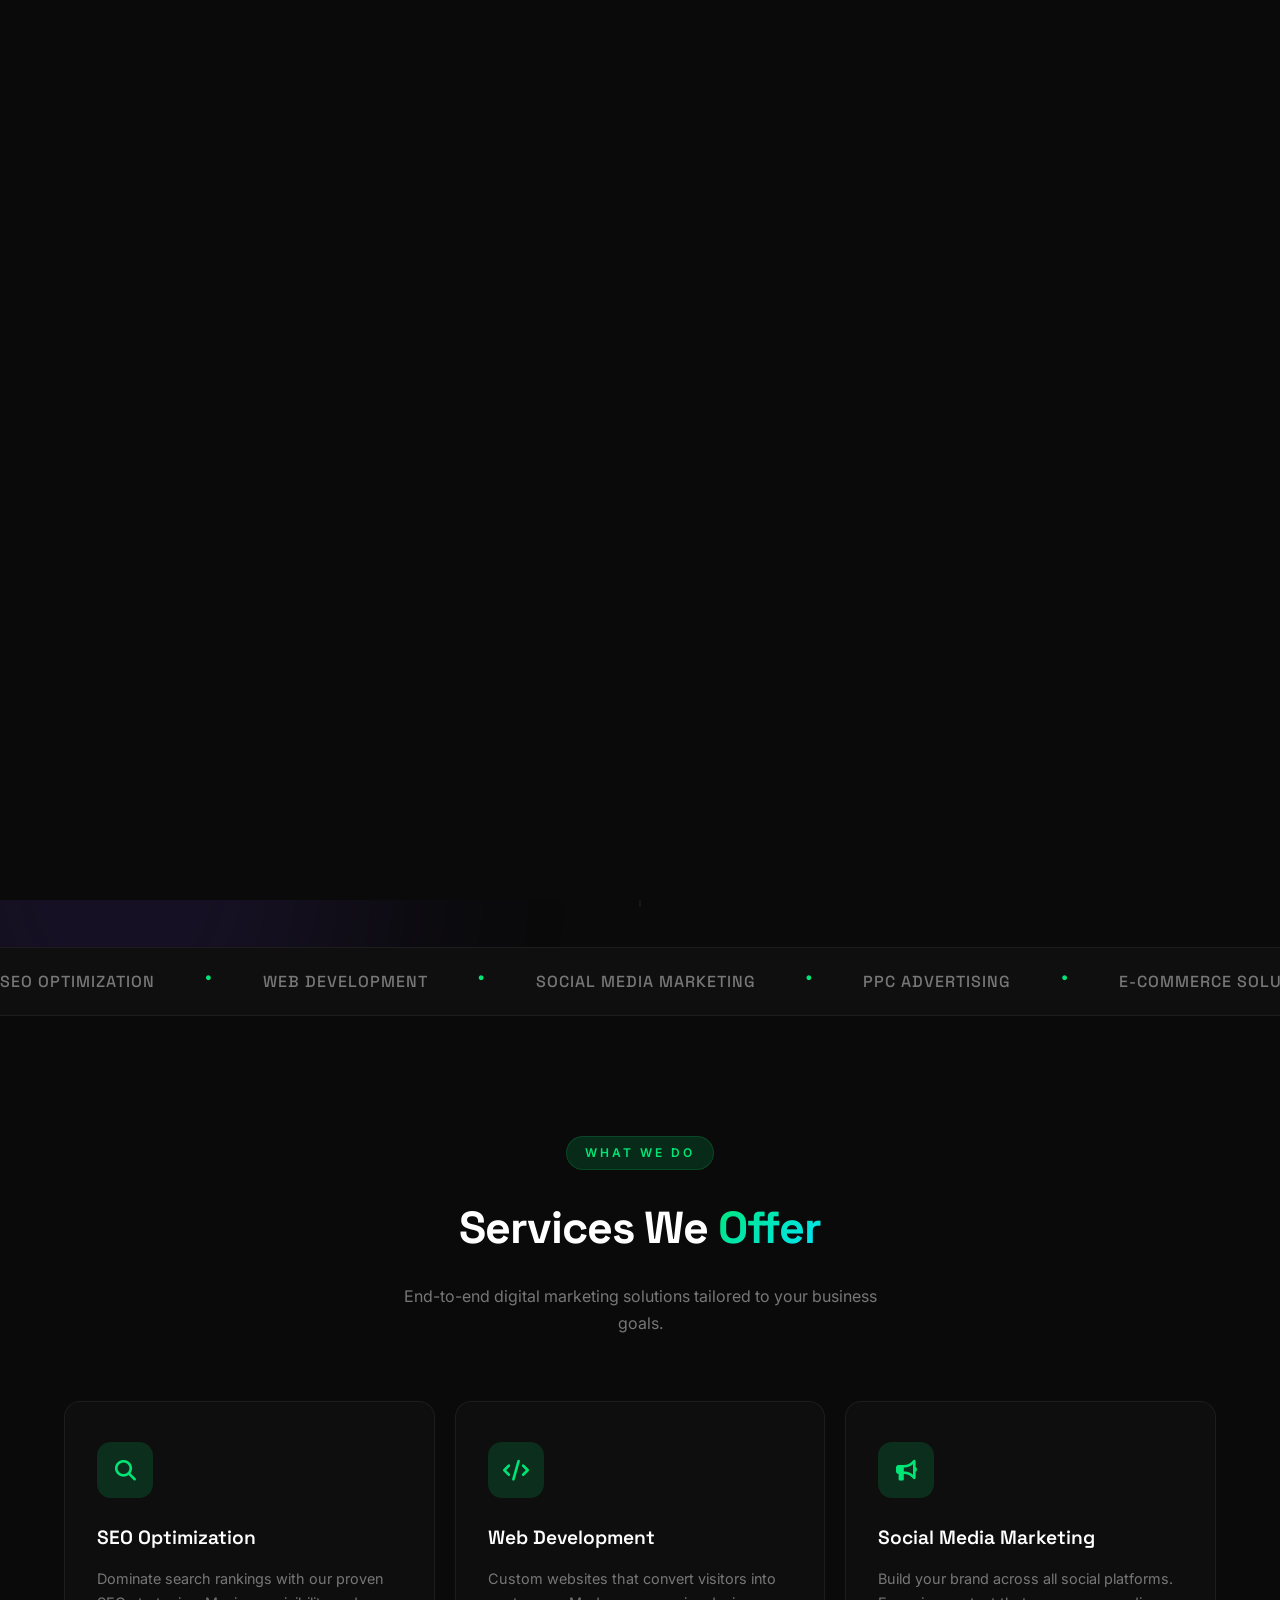
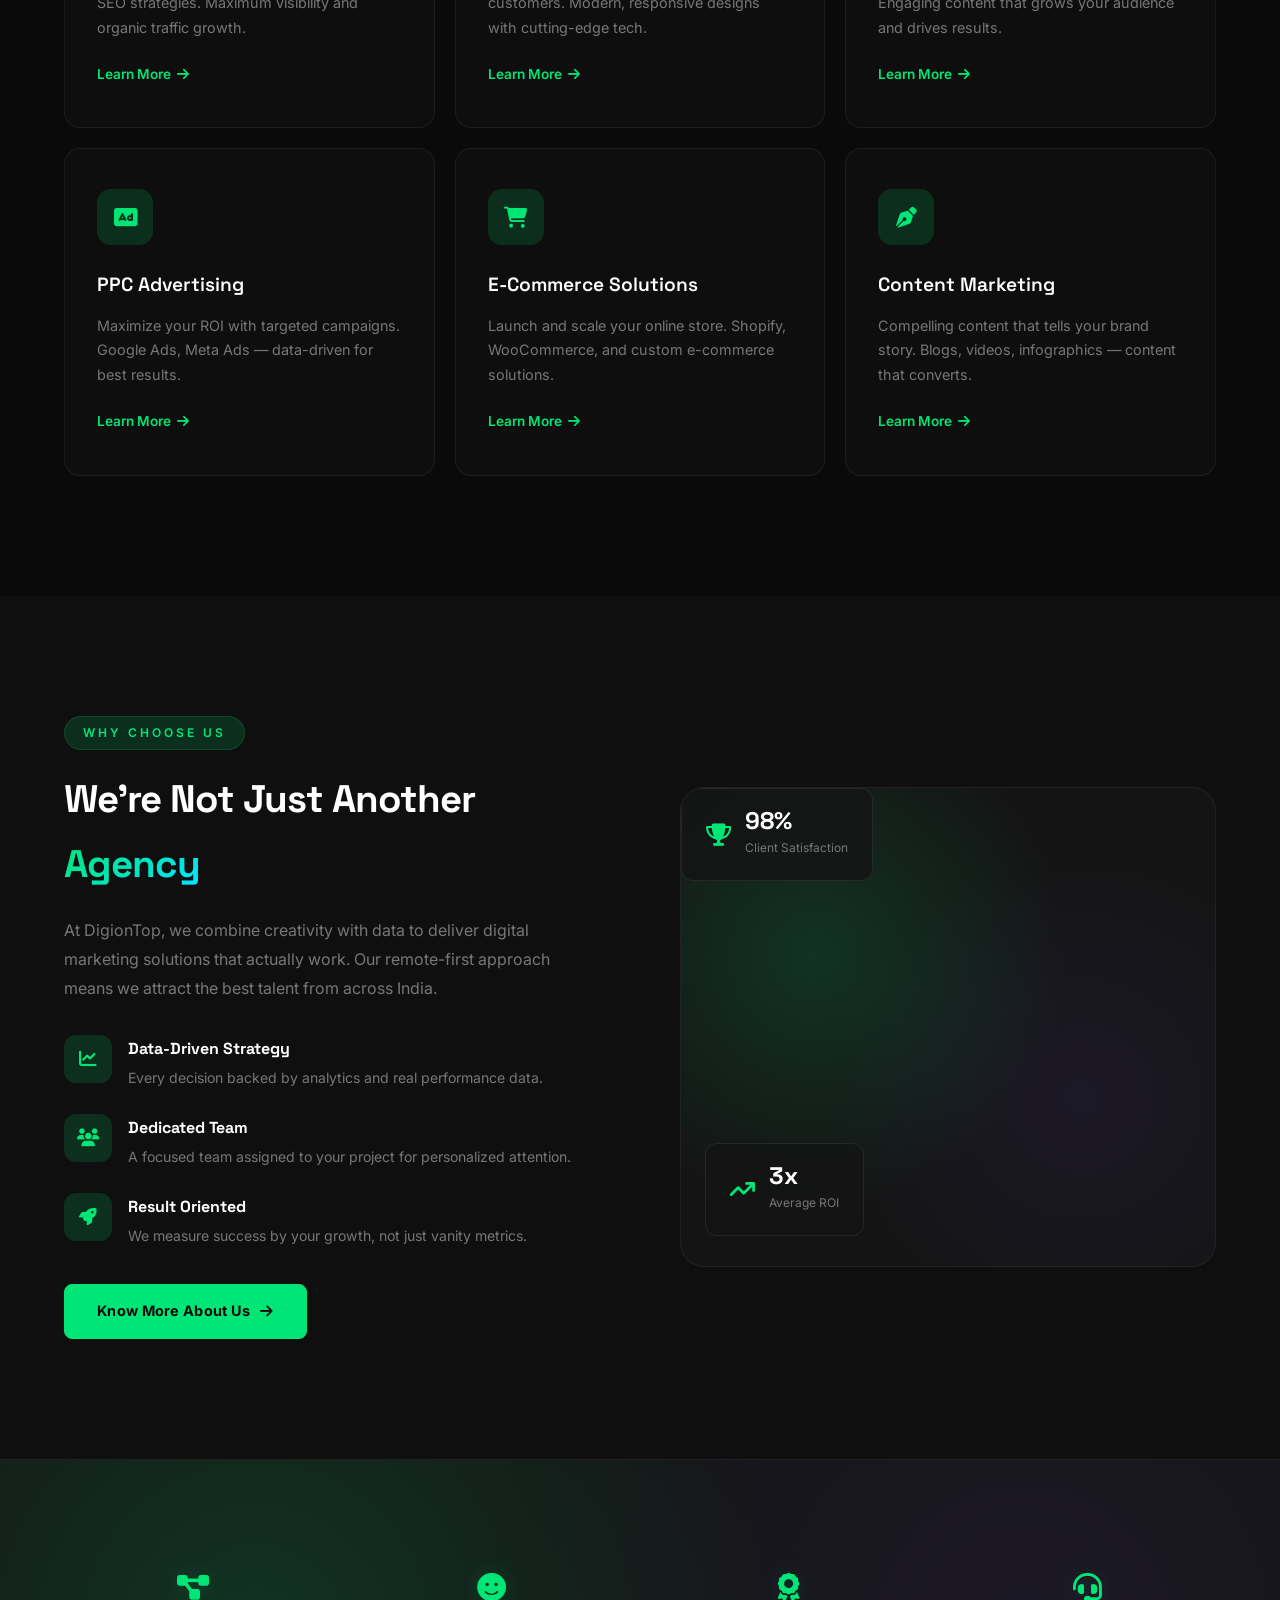
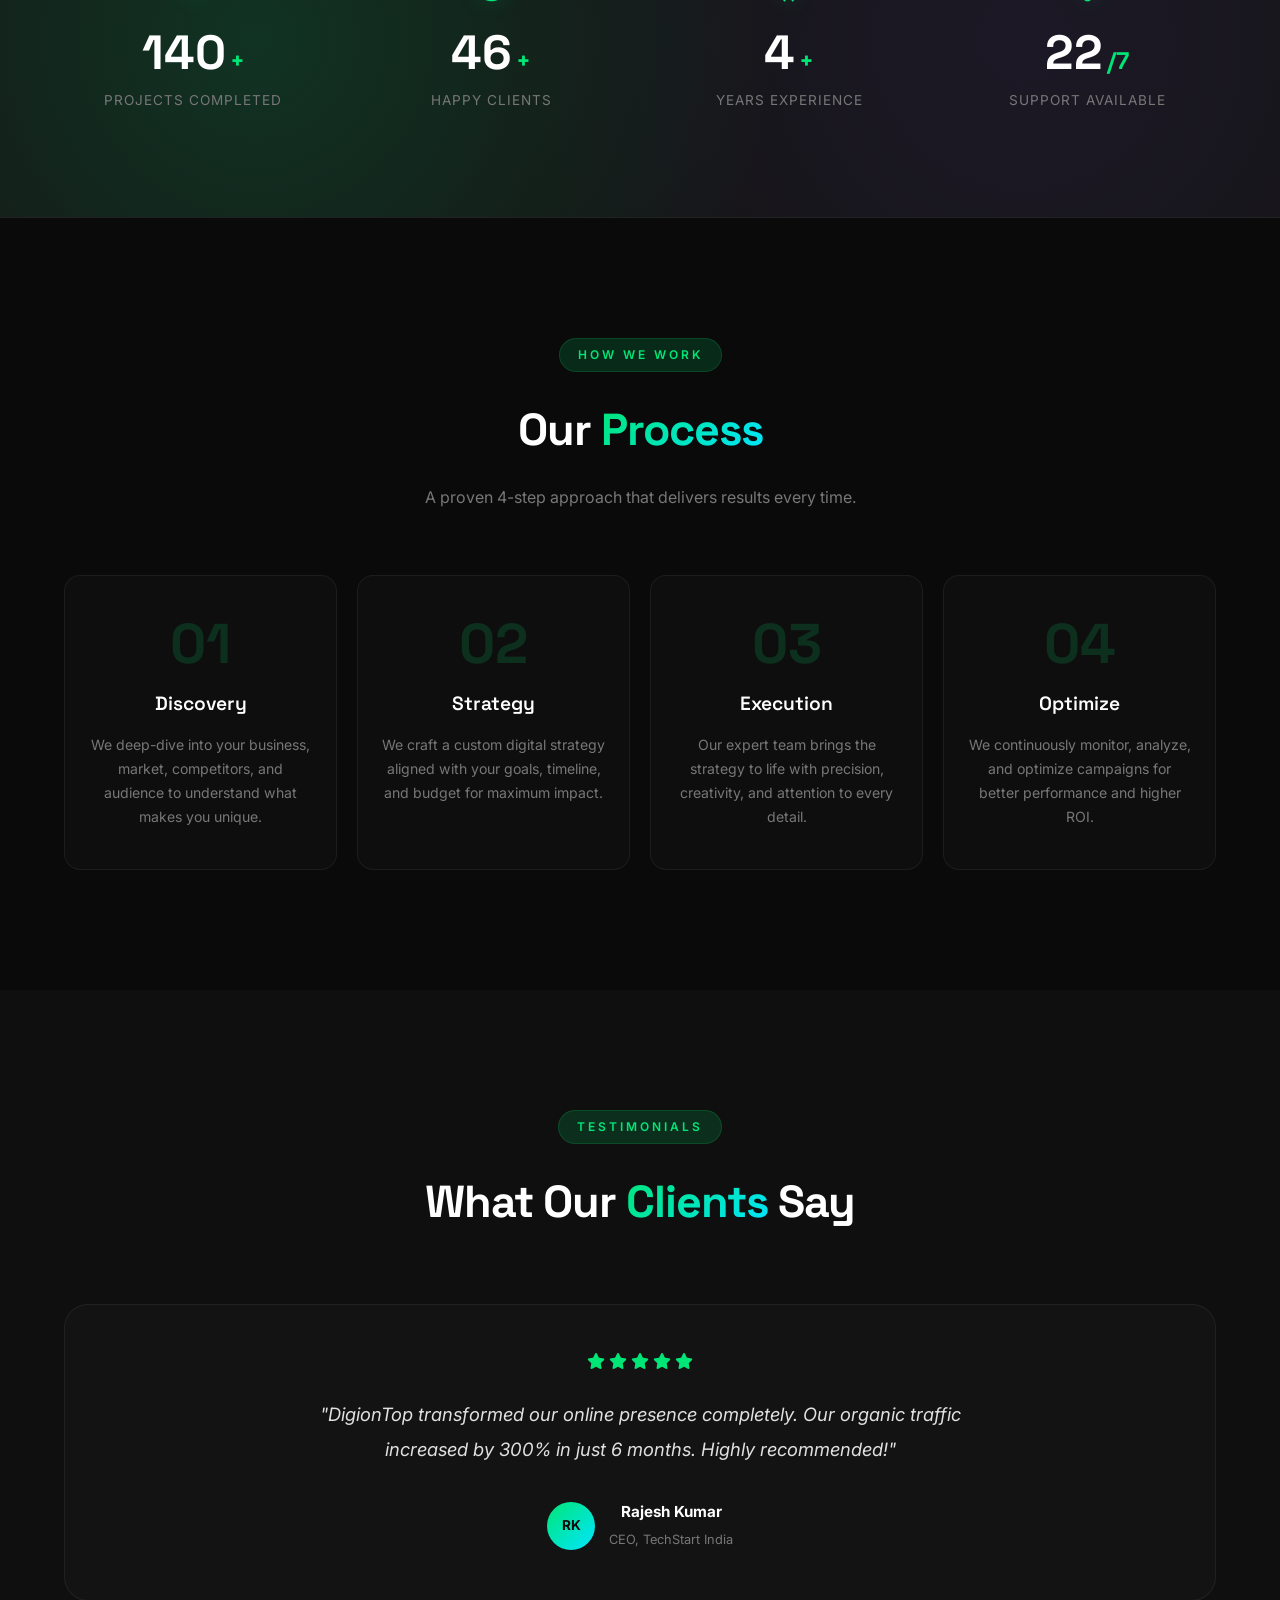
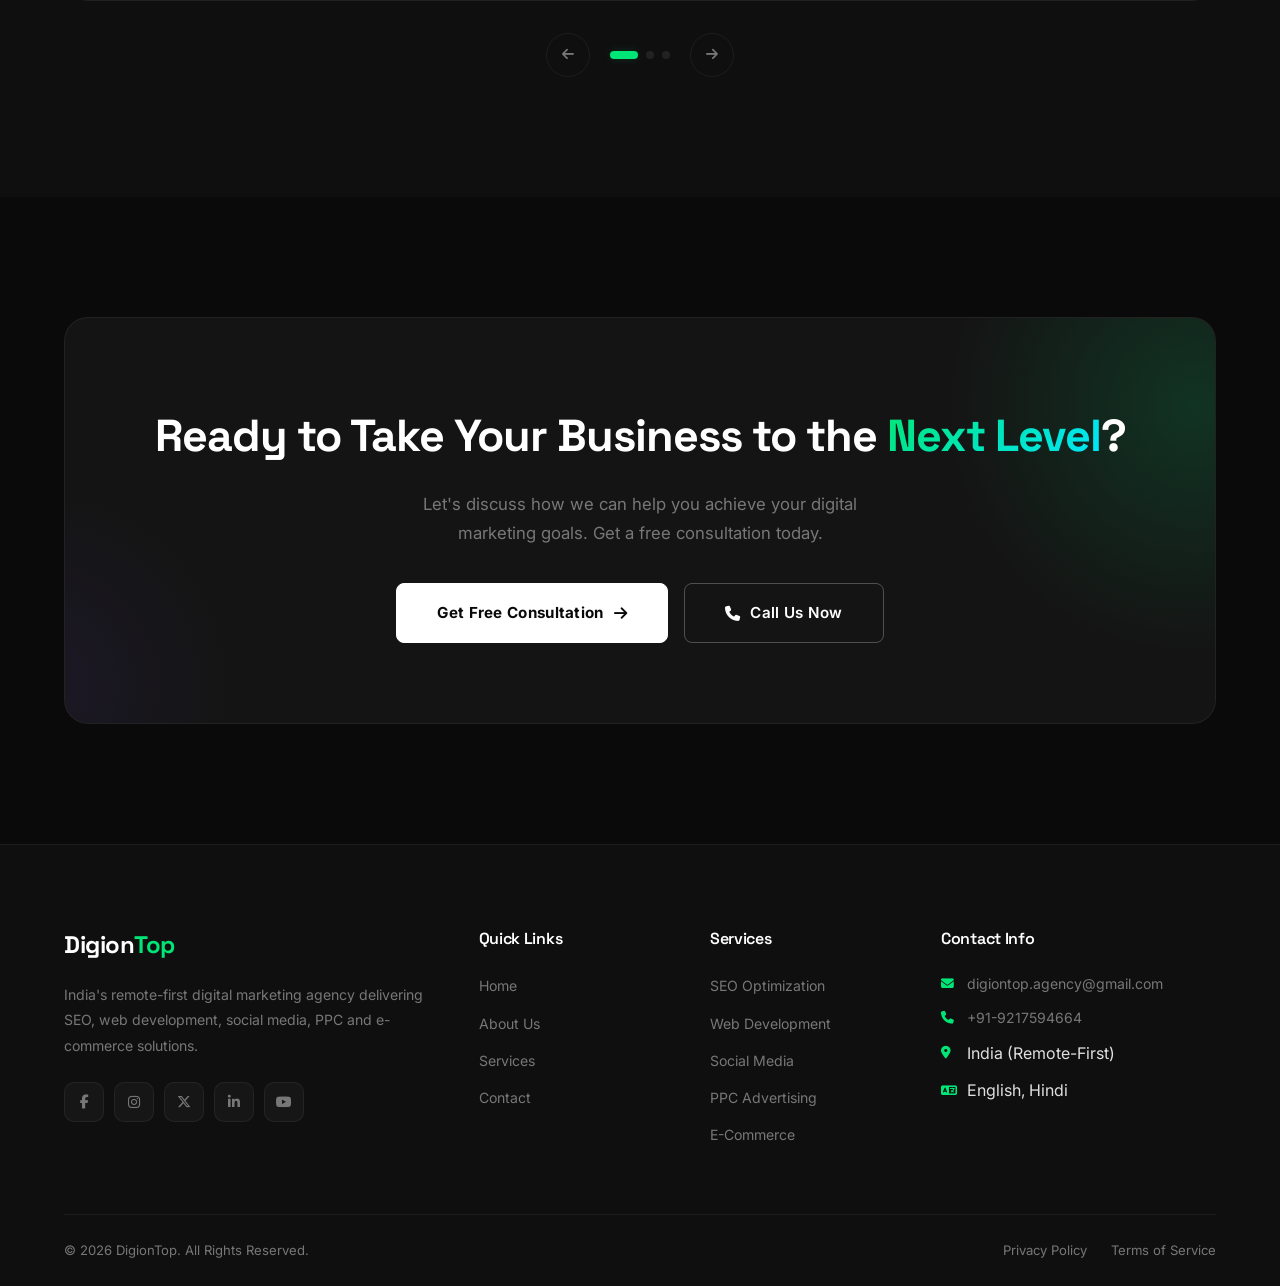
<file: index.html>
<!DOCTYPE html>
<html lang="en">
<head>
    <meta charset="UTF-8">
    <meta name="viewport" content="width=device-width, initial-scale=1.0">
    <title>DigionTop — India's #1 Digital Marketing Agency</title>
    <meta name="description" content="India's remote-first digital marketing agency — SEO, web development, social media, PPC and e-commerce solutions.">
    <link rel="stylesheet" href="css/style.css">
    <link rel="preconnect" href="https://fonts.googleapis.com">
    <link href="https://fonts.googleapis.com/css2?family=Inter:wght@300;400;500;600;700;800;900&family=Space+Grotesk:wght@400;500;600;700&display=swap" rel="stylesheet">
    <link rel="stylesheet" href="https://cdnjs.cloudflare.com/ajax/libs/font-awesome/6.5.1/css/all.min.css">
    <script type="application/ld+json">
    {
        "@context": "https://schema.org",
        "@type": "Organization",
        "name": "DigionTop",
        "alternateName": "DigionTop Agency",
        "url": "https://digiontop.com",
        "description": "India's remote-first digital marketing agency — SEO, web development, social media, PPC and e-commerce solutions.",
        "email": "digiontop.agency@gmail.com",
        "telephone": "+91-9217594664",
        "knowsLanguage": ["English", "Hindi"],
        "areaServed": "India"
    }
    </script>
</head>
<body>

    <!-- Preloader -->
    <div id="preloader">
        <div class="loader">
            <span class="loader-text">DIGIONTOP</span>
            <div class="loader-bar"></div>
        </div>
    </div>

    <!-- Page Transition -->
    <div class="page-transition" id="pageTransition">
        <div class="pt-slice"></div>
        <div class="pt-slice"></div>
        <div class="pt-slice"></div>
        <div class="pt-slice"></div>
        <div class="pt-slice"></div>
    </div>

    <!-- Particle Canvas Background -->
    <canvas id="particleCanvas"></canvas>

    <!-- Navigation -->
    <header id="header">
        <nav class="navbar">
            <div class="nav-container">
                <a href="index.html" class="logo">
                    <span class="logo-text">Digion<span class="logo-highlight">Top</span></span>
                </a>
                <ul class="nav-menu" id="navMenu">
                    <li><a href="index.html" class="nav-link active">Home</a></li>
                    <li><a href="about.html" class="nav-link">About</a></li>
                    <li class="dropdown">
                        <a href="services.html" class="nav-link">Services <i class="fas fa-chevron-down"></i></a>
                        <ul class="dropdown-menu">
                            <li><a href="services.html#seo">SEO Optimization</a></li>
                            <li><a href="services.html#web-design">Web Development</a></li>
                            <li><a href="services.html#social-media">Social Media</a></li>
                            <li><a href="services.html#ppc">PPC Advertising</a></li>
                            <li><a href="services.html#ecommerce">E-Commerce</a></li>
                            <li><a href="services.html#content">Content Marketing</a></li>
                        </ul>
                    </li>
                    <li><a href="contact.html" class="nav-link">Contact</a></li>
                </ul>
                <div class="nav-actions">
                    <a href="contact.html" class="btn btn-primary nav-cta">Get Started <i class="fas fa-arrow-right"></i></a>
                    <div class="hamburger" id="hamburger">
                        <span></span>
                        <span></span>
                        <span></span>
                    </div>
                </div>
            </div>
        </nav>
    </header>

    <!-- Hero Section -->
    <section class="hero" id="hero">
        <div class="hero-bg">
            <div class="hero-glow hero-glow-1"></div>
            <div class="hero-glow hero-glow-2"></div>
            <div class="hero-glow hero-glow-3"></div>
            <div class="hero-grid-bg"></div>
        </div>
        <div class="container">
            <div class="hero-content">
                <div class="hero-badge" data-aos="fade-down">
                    <span class="badge-dot"></span>
                    India's #1 Remote-First Digital Agency
                </div>
                <h1 class="hero-title">
                    <span class="line"><span class="line-inner">We Build Digital</span></span>
                    <span class="line"><span class="line-inner"><span class="gradient-text">Experiences</span> That</span></span>
                    <span class="line"><span class="line-inner">Drive Growth</span></span>
                </h1>
                <p class="hero-subtitle" data-aos="fade-up" data-aos-delay="400">
                    From SEO to web development, social media to PPC — we craft data-driven strategies that transform businesses and deliver measurable results.
                </p>
                <div class="hero-cta" data-aos="fade-up" data-aos-delay="500">
                    <a href="contact.html" class="btn btn-primary btn-lg">
                        Start Your Project
                        <i class="fas fa-arrow-right"></i>
                    </a>
                    <a href="services.html" class="btn btn-outline btn-lg">
                        Our Services
                    </a>
                </div>
                <div class="hero-stats" data-aos="fade-up" data-aos-delay="600">
                    <div class="hero-stat">
                        <span class="stat-number" data-count="150">0</span><span class="stat-suffix">+</span>
                        <span class="stat-label">Projects Delivered</span>
                    </div>
                    <div class="hero-stat">
                        <span class="stat-number" data-count="50">0</span><span class="stat-suffix">+</span>
                        <span class="stat-label">Happy Clients</span>
                    </div>
                    <div class="hero-stat">
                        <span class="stat-number" data-count="5">0</span><span class="stat-suffix">+</span>
                        <span class="stat-label">Years Experience</span>
                    </div>
                </div>
            </div>
        </div>
        <div class="hero-scroll">
            <a href="#services" class="scroll-indicator">
                <span class="scroll-text">Scroll</span>
                <span class="scroll-line"></span>
            </a>
        </div>
    </section>

    <!-- Marquee -->
    <section class="marquee-section">
        <div class="marquee-wrapper">
            <div class="marquee-track">
                <div class="marquee-item">SEO Optimization</div>
                <div class="marquee-item star">&#9679;</div>
                <div class="marquee-item">Web Development</div>
                <div class="marquee-item star">&#9679;</div>
                <div class="marquee-item">Social Media Marketing</div>
                <div class="marquee-item star">&#9679;</div>
                <div class="marquee-item">PPC Advertising</div>
                <div class="marquee-item star">&#9679;</div>
                <div class="marquee-item">E-Commerce Solutions</div>
                <div class="marquee-item star">&#9679;</div>
                <div class="marquee-item">Content Marketing</div>
                <div class="marquee-item star">&#9679;</div>
                <div class="marquee-item">Brand Strategy</div>
                <div class="marquee-item star">&#9679;</div>
                <div class="marquee-item">SEO Optimization</div>
                <div class="marquee-item star">&#9679;</div>
                <div class="marquee-item">Web Development</div>
                <div class="marquee-item star">&#9679;</div>
                <div class="marquee-item">Social Media Marketing</div>
                <div class="marquee-item star">&#9679;</div>
                <div class="marquee-item">PPC Advertising</div>
                <div class="marquee-item star">&#9679;</div>
                <div class="marquee-item">E-Commerce Solutions</div>
                <div class="marquee-item star">&#9679;</div>
            </div>
        </div>
    </section>

    <!-- Services Section -->
    <section class="services-section" id="services">
        <div class="container">
            <div class="section-header" data-aos="fade-up">
                <span class="section-tag">What We Do</span>
                <h2 class="section-title">Services We <span class="gradient-text">Offer</span></h2>
                <p class="section-desc">End-to-end digital marketing solutions tailored to your business goals.</p>
            </div>
            <div class="services-grid">
                <div class="service-card" data-aos="fade-up" data-aos-delay="0">
                    <div class="service-icon"><i class="fas fa-search"></i></div>
                    <h3>SEO Optimization</h3>
                    <p>Dominate search rankings with our proven SEO strategies. Maximum visibility and organic traffic growth.</p>
                    <a href="services.html#seo" class="service-link">Learn More <i class="fas fa-arrow-right"></i></a>
                </div>
                <div class="service-card" data-aos="fade-up" data-aos-delay="100">
                    <div class="service-icon"><i class="fas fa-code"></i></div>
                    <h3>Web Development</h3>
                    <p>Custom websites that convert visitors into customers. Modern, responsive designs with cutting-edge tech.</p>
                    <a href="services.html#web-design" class="service-link">Learn More <i class="fas fa-arrow-right"></i></a>
                </div>
                <div class="service-card" data-aos="fade-up" data-aos-delay="200">
                    <div class="service-icon"><i class="fas fa-bullhorn"></i></div>
                    <h3>Social Media Marketing</h3>
                    <p>Build your brand across all social platforms. Engaging content that grows your audience and drives results.</p>
                    <a href="services.html#social-media" class="service-link">Learn More <i class="fas fa-arrow-right"></i></a>
                </div>
                <div class="service-card" data-aos="fade-up" data-aos-delay="0">
                    <div class="service-icon"><i class="fas fa-ad"></i></div>
                    <h3>PPC Advertising</h3>
                    <p>Maximize your ROI with targeted campaigns. Google Ads, Meta Ads — data-driven for best results.</p>
                    <a href="services.html#ppc" class="service-link">Learn More <i class="fas fa-arrow-right"></i></a>
                </div>
                <div class="service-card" data-aos="fade-up" data-aos-delay="100">
                    <div class="service-icon"><i class="fas fa-shopping-cart"></i></div>
                    <h3>E-Commerce Solutions</h3>
                    <p>Launch and scale your online store. Shopify, WooCommerce, and custom e-commerce solutions.</p>
                    <a href="services.html#ecommerce" class="service-link">Learn More <i class="fas fa-arrow-right"></i></a>
                </div>
                <div class="service-card" data-aos="fade-up" data-aos-delay="200">
                    <div class="service-icon"><i class="fas fa-pen-nib"></i></div>
                    <h3>Content Marketing</h3>
                    <p>Compelling content that tells your brand story. Blogs, videos, infographics — content that converts.</p>
                    <a href="services.html#content" class="service-link">Learn More <i class="fas fa-arrow-right"></i></a>
                </div>
            </div>
        </div>
    </section>

    <!-- About / Why Choose Us -->
    <section class="about-section" id="about">
        <div class="container">
            <div class="about-grid">
                <div class="about-content" data-aos="fade-right">
                    <span class="section-tag">Why Choose Us</span>
                    <h2 class="section-title">We're Not Just Another <span class="gradient-text">Agency</span></h2>
                    <p>At DigionTop, we combine creativity with data to deliver digital marketing solutions that actually work. Our remote-first approach means we attract the best talent from across India.</p>
                    <div class="about-features">
                        <div class="about-feature">
                            <div class="feature-icon"><i class="fas fa-chart-line"></i></div>
                            <div>
                                <h4>Data-Driven Strategy</h4>
                                <p>Every decision backed by analytics and real performance data.</p>
                            </div>
                        </div>
                        <div class="about-feature">
                            <div class="feature-icon"><i class="fas fa-users"></i></div>
                            <div>
                                <h4>Dedicated Team</h4>
                                <p>A focused team assigned to your project for personalized attention.</p>
                            </div>
                        </div>
                        <div class="about-feature">
                            <div class="feature-icon"><i class="fas fa-rocket"></i></div>
                            <div>
                                <h4>Result Oriented</h4>
                                <p>We measure success by your growth, not just vanity metrics.</p>
                            </div>
                        </div>
                    </div>
                    <a href="about.html" class="btn btn-primary">Know More About Us <i class="fas fa-arrow-right"></i></a>
                </div>
                <div class="about-visual" data-aos="fade-left">
                    <div class="about-image-wrapper">
                        <div class="about-pattern"></div>
                        <div class="about-stats-card">
                            <div class="mini-stat">
                                <i class="fas fa-trophy"></i>
                                <div>
                                    <strong>98%</strong>
                                    <span>Client Satisfaction</span>
                                </div>
                            </div>
                        </div>
                        <div class="about-stats-card card-2">
                            <div class="mini-stat">
                                <i class="fas fa-arrow-trend-up"></i>
                                <div>
                                    <strong>3x</strong>
                                    <span>Average ROI</span>
                                </div>
                            </div>
                        </div>
                    </div>
                </div>
            </div>
        </div>
    </section>

    <!-- Stats Counter -->
    <section class="stats-section">
        <div class="container">
            <div class="stats-grid">
                <div class="stat-item" data-aos="zoom-in" data-aos-delay="0">
                    <div class="stat-icon"><i class="fas fa-project-diagram"></i></div>
                    <h3 class="counter" data-count="150">0</h3>
                    <span class="stat-plus">+</span>
                    <p>Projects Completed</p>
                </div>
                <div class="stat-item" data-aos="zoom-in" data-aos-delay="100">
                    <div class="stat-icon"><i class="fas fa-smile"></i></div>
                    <h3 class="counter" data-count="50">0</h3>
                    <span class="stat-plus">+</span>
                    <p>Happy Clients</p>
                </div>
                <div class="stat-item" data-aos="zoom-in" data-aos-delay="200">
                    <div class="stat-icon"><i class="fas fa-award"></i></div>
                    <h3 class="counter" data-count="5">0</h3>
                    <span class="stat-plus">+</span>
                    <p>Years Experience</p>
                </div>
                <div class="stat-item" data-aos="zoom-in" data-aos-delay="300">
                    <div class="stat-icon"><i class="fas fa-headset"></i></div>
                    <h3 class="counter" data-count="24">0</h3>
                    <span class="stat-plus">/7</span>
                    <p>Support Available</p>
                </div>
            </div>
        </div>
    </section>

    <!-- Process Section -->
    <section class="process-section">
        <div class="container">
            <div class="section-header" data-aos="fade-up">
                <span class="section-tag">How We Work</span>
                <h2 class="section-title">Our <span class="gradient-text">Process</span></h2>
                <p class="section-desc">A proven 4-step approach that delivers results every time.</p>
            </div>
            <div class="process-grid">
                <div class="process-card" data-aos="fade-up" data-aos-delay="0">
                    <div class="process-number">01</div>
                    <h3>Discovery</h3>
                    <p>We deep-dive into your business, market, competitors, and audience to understand what makes you unique.</p>
                </div>
                <div class="process-card" data-aos="fade-up" data-aos-delay="100">
                    <div class="process-number">02</div>
                    <h3>Strategy</h3>
                    <p>We craft a custom digital strategy aligned with your goals, timeline, and budget for maximum impact.</p>
                </div>
                <div class="process-card" data-aos="fade-up" data-aos-delay="200">
                    <div class="process-number">03</div>
                    <h3>Execution</h3>
                    <p>Our expert team brings the strategy to life with precision, creativity, and attention to every detail.</p>
                </div>
                <div class="process-card" data-aos="fade-up" data-aos-delay="300">
                    <div class="process-number">04</div>
                    <h3>Optimize</h3>
                    <p>We continuously monitor, analyze, and optimize campaigns for better performance and higher ROI.</p>
                </div>
            </div>
        </div>
    </section>

    <!-- Testimonials -->
    <section class="testimonials-section" id="testimonials">
        <div class="container">
            <div class="section-header" data-aos="fade-up">
                <span class="section-tag">Testimonials</span>
                <h2 class="section-title">What Our <span class="gradient-text">Clients</span> Say</h2>
            </div>
            <div class="testimonials-slider" data-aos="fade-up">
                <div class="testimonial-track" id="testimonialTrack">
                    <div class="testimonial-card">
                        <div class="testimonial-stars">
                            <i class="fas fa-star"></i><i class="fas fa-star"></i><i class="fas fa-star"></i><i class="fas fa-star"></i><i class="fas fa-star"></i>
                        </div>
                        <p>"DigionTop transformed our online presence completely. Our organic traffic increased by 300% in just 6 months. Highly recommended!"</p>
                        <div class="testimonial-author">
                            <div class="author-avatar">RK</div>
                            <div>
                                <strong>Rajesh Kumar</strong>
                                <span>CEO, TechStart India</span>
                            </div>
                        </div>
                    </div>
                    <div class="testimonial-card">
                        <div class="testimonial-stars">
                            <i class="fas fa-star"></i><i class="fas fa-star"></i><i class="fas fa-star"></i><i class="fas fa-star"></i><i class="fas fa-star"></i>
                        </div>
                        <p>"The team at DigionTop understands digital marketing like no other. They helped us scale our e-commerce store from 100 to 1000+ orders per month."</p>
                        <div class="testimonial-author">
                            <div class="author-avatar">PS</div>
                            <div>
                                <strong>Priya Sharma</strong>
                                <span>Founder, StyleBazaar</span>
                            </div>
                        </div>
                    </div>
                    <div class="testimonial-card">
                        <div class="testimonial-stars">
                            <i class="fas fa-star"></i><i class="fas fa-star"></i><i class="fas fa-star"></i><i class="fas fa-star"></i><i class="fas fa-star"></i>
                        </div>
                        <p>"Professional, responsive, and result-driven. DigionTop delivered our website on time and our Google Ads campaigns are generating amazing ROI."</p>
                        <div class="testimonial-author">
                            <div class="author-avatar">AM</div>
                            <div>
                                <strong>Amit Mehta</strong>
                                <span>Director, GrowFast Solutions</span>
                            </div>
                        </div>
                    </div>
                </div>
                <div class="testimonial-controls">
                    <button type="button" class="test-btn prev-btn" id="prevBtn" title="Previous testimonial" aria-label="Previous testimonial"><i class="fas fa-arrow-left"></i></button>
                    <div class="testimonial-dots" id="testimonialDots"></div>
                    <button type="button" class="test-btn next-btn" id="nextBtn" title="Next testimonial" aria-label="Next testimonial"><i class="fas fa-arrow-right"></i></button>
                </div>
            </div>
        </div>
    </section>

    <!-- CTA Section -->
    <section class="cta-section">
        <div class="container">
            <div class="cta-content" data-aos="zoom-in">
                <h2>Ready to Take Your Business to the <span class="gradient-text">Next Level</span>?</h2>
                <p>Let's discuss how we can help you achieve your digital marketing goals. Get a free consultation today.</p>
                <div class="cta-buttons">
                    <a href="contact.html" class="btn btn-white btn-lg">Get Free Consultation <i class="fas fa-arrow-right"></i></a>
                    <a href="tel:+919217594664" class="btn btn-outline-white btn-lg"><i class="fas fa-phone"></i> Call Us Now</a>
                </div>
            </div>
        </div>
    </section>

    <!-- Footer -->
    <footer class="footer">
        <div class="container">
            <div class="footer-grid">
                <div class="footer-col footer-about">
                    <a href="index.html" class="footer-logo">
                        <span class="logo-text">Digion<span class="logo-highlight">Top</span></span>
                    </a>
                    <p>India's remote-first digital marketing agency delivering SEO, web development, social media, PPC and e-commerce solutions.</p>
                    <div class="footer-social">
                        <a href="#" aria-label="Facebook"><i class="fab fa-facebook-f"></i></a>
                        <a href="#" aria-label="Instagram"><i class="fab fa-instagram"></i></a>
                        <a href="#" aria-label="Twitter"><i class="fab fa-x-twitter"></i></a>
                        <a href="#" aria-label="LinkedIn"><i class="fab fa-linkedin-in"></i></a>
                        <a href="#" aria-label="YouTube"><i class="fab fa-youtube"></i></a>
                    </div>
                </div>
                <div class="footer-col">
                    <h4>Quick Links</h4>
                    <ul>
                        <li><a href="index.html">Home</a></li>
                        <li><a href="about.html">About Us</a></li>
                        <li><a href="services.html">Services</a></li>
                        <li><a href="contact.html">Contact</a></li>
                    </ul>
                </div>
                <div class="footer-col">
                    <h4>Services</h4>
                    <ul>
                        <li><a href="services.html#seo">SEO Optimization</a></li>
                        <li><a href="services.html#web-design">Web Development</a></li>
                        <li><a href="services.html#social-media">Social Media</a></li>
                        <li><a href="services.html#ppc">PPC Advertising</a></li>
                        <li><a href="services.html#ecommerce">E-Commerce</a></li>
                    </ul>
                </div>
                <div class="footer-col">
                    <h4>Contact Info</h4>
                    <ul class="footer-contact">
                        <li><i class="fas fa-envelope"></i> <a href="mailto:digiontop.agency@gmail.com">digiontop.agency@gmail.com</a></li>
                        <li><i class="fas fa-phone"></i> <a href="tel:+919217594664">+91-9217594664</a></li>
                        <li><i class="fas fa-map-marker-alt"></i> India (Remote-First)</li>
                        <li><i class="fas fa-language"></i> English, Hindi</li>
                    </ul>
                </div>
            </div>
            <div class="footer-bottom">
                <p>&copy; 2026 DigionTop. All Rights Reserved.</p>
                <div class="footer-bottom-links">
                    <a href="#">Privacy Policy</a>
                    <a href="#">Terms of Service</a>
                </div>
            </div>
        </div>
    </footer>

    <!-- WhatsApp Float -->
    <a href="https://wa.me/919217594664" target="_blank" rel="noopener" class="whatsapp-float" aria-label="Chat on WhatsApp" title="Chat on WhatsApp">
        <i class="fab fa-whatsapp"></i>
    </a>

    <!-- Back to Top -->
    <a href="#" class="back-to-top" id="backToTop" title="Back to top"><i class="fas fa-arrow-up"></i></a>

    <script src="js/main.js"></script>
</body>
</html>
</file>
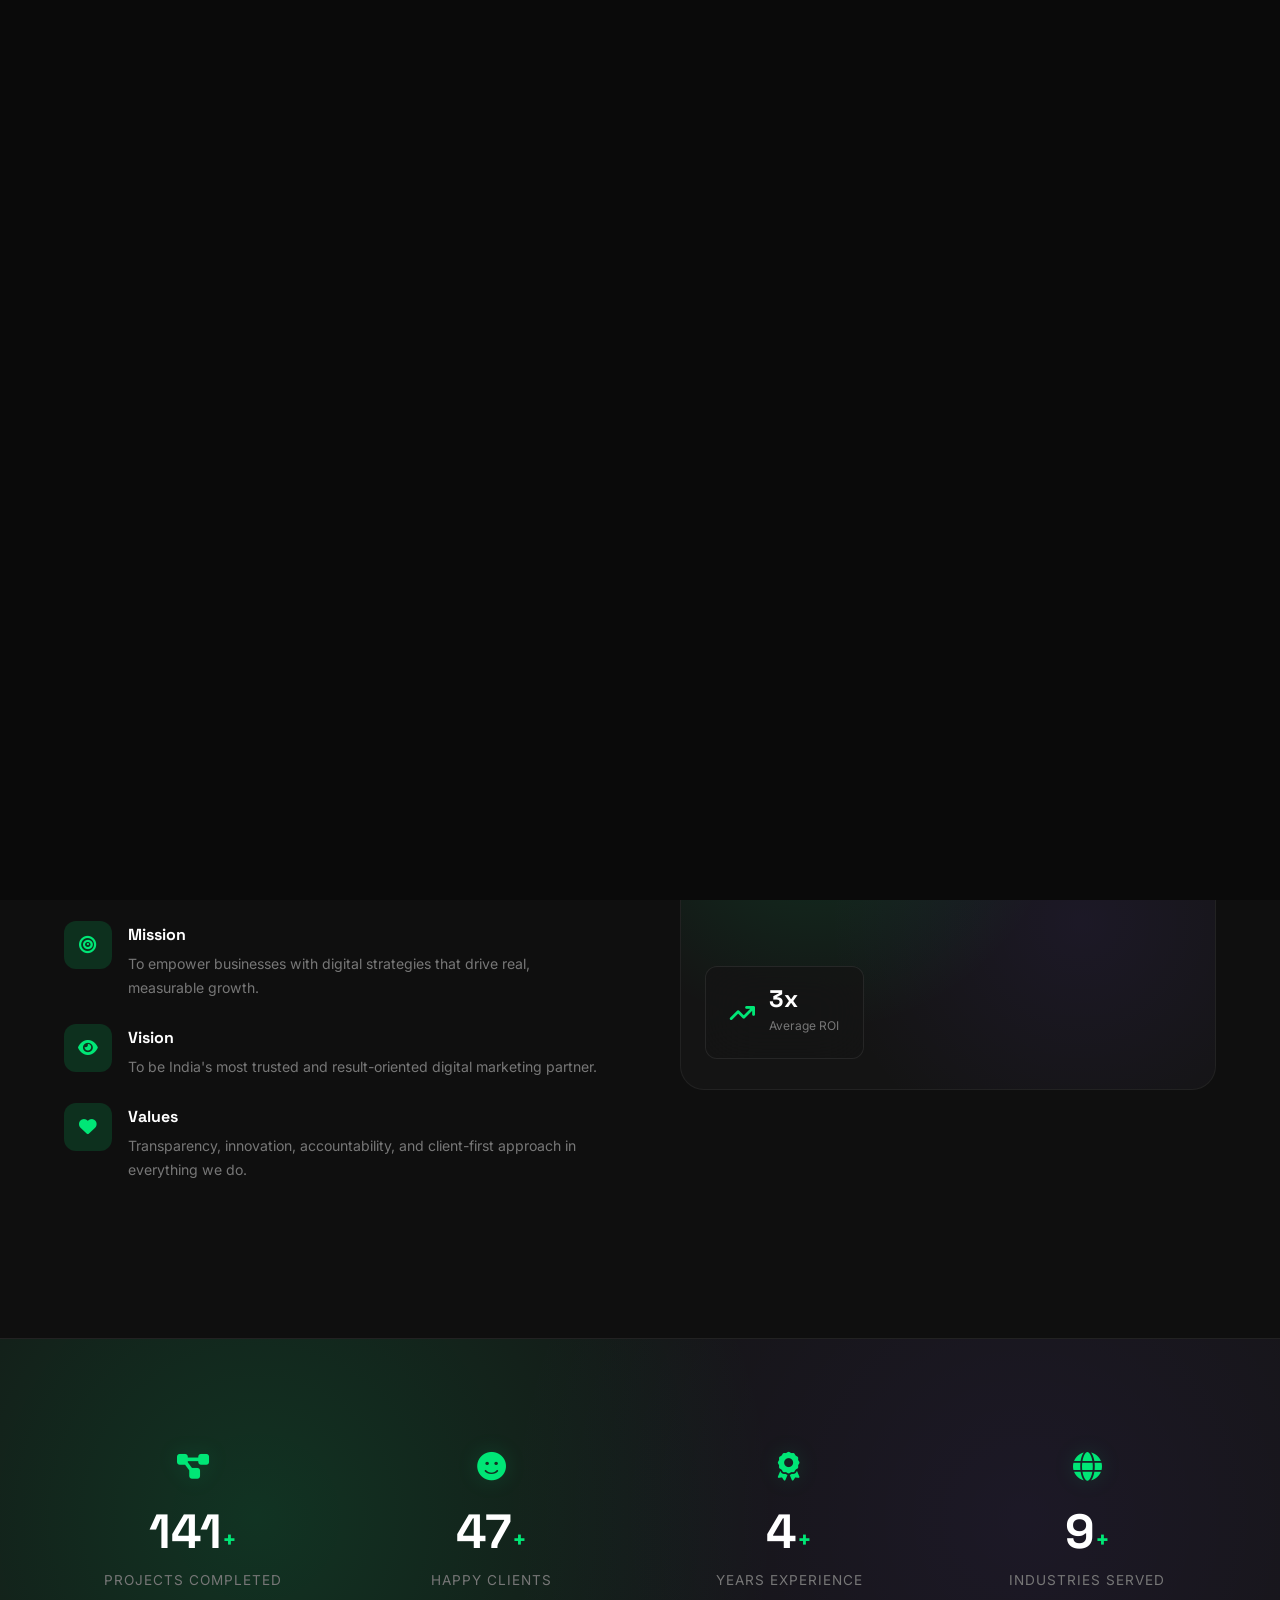
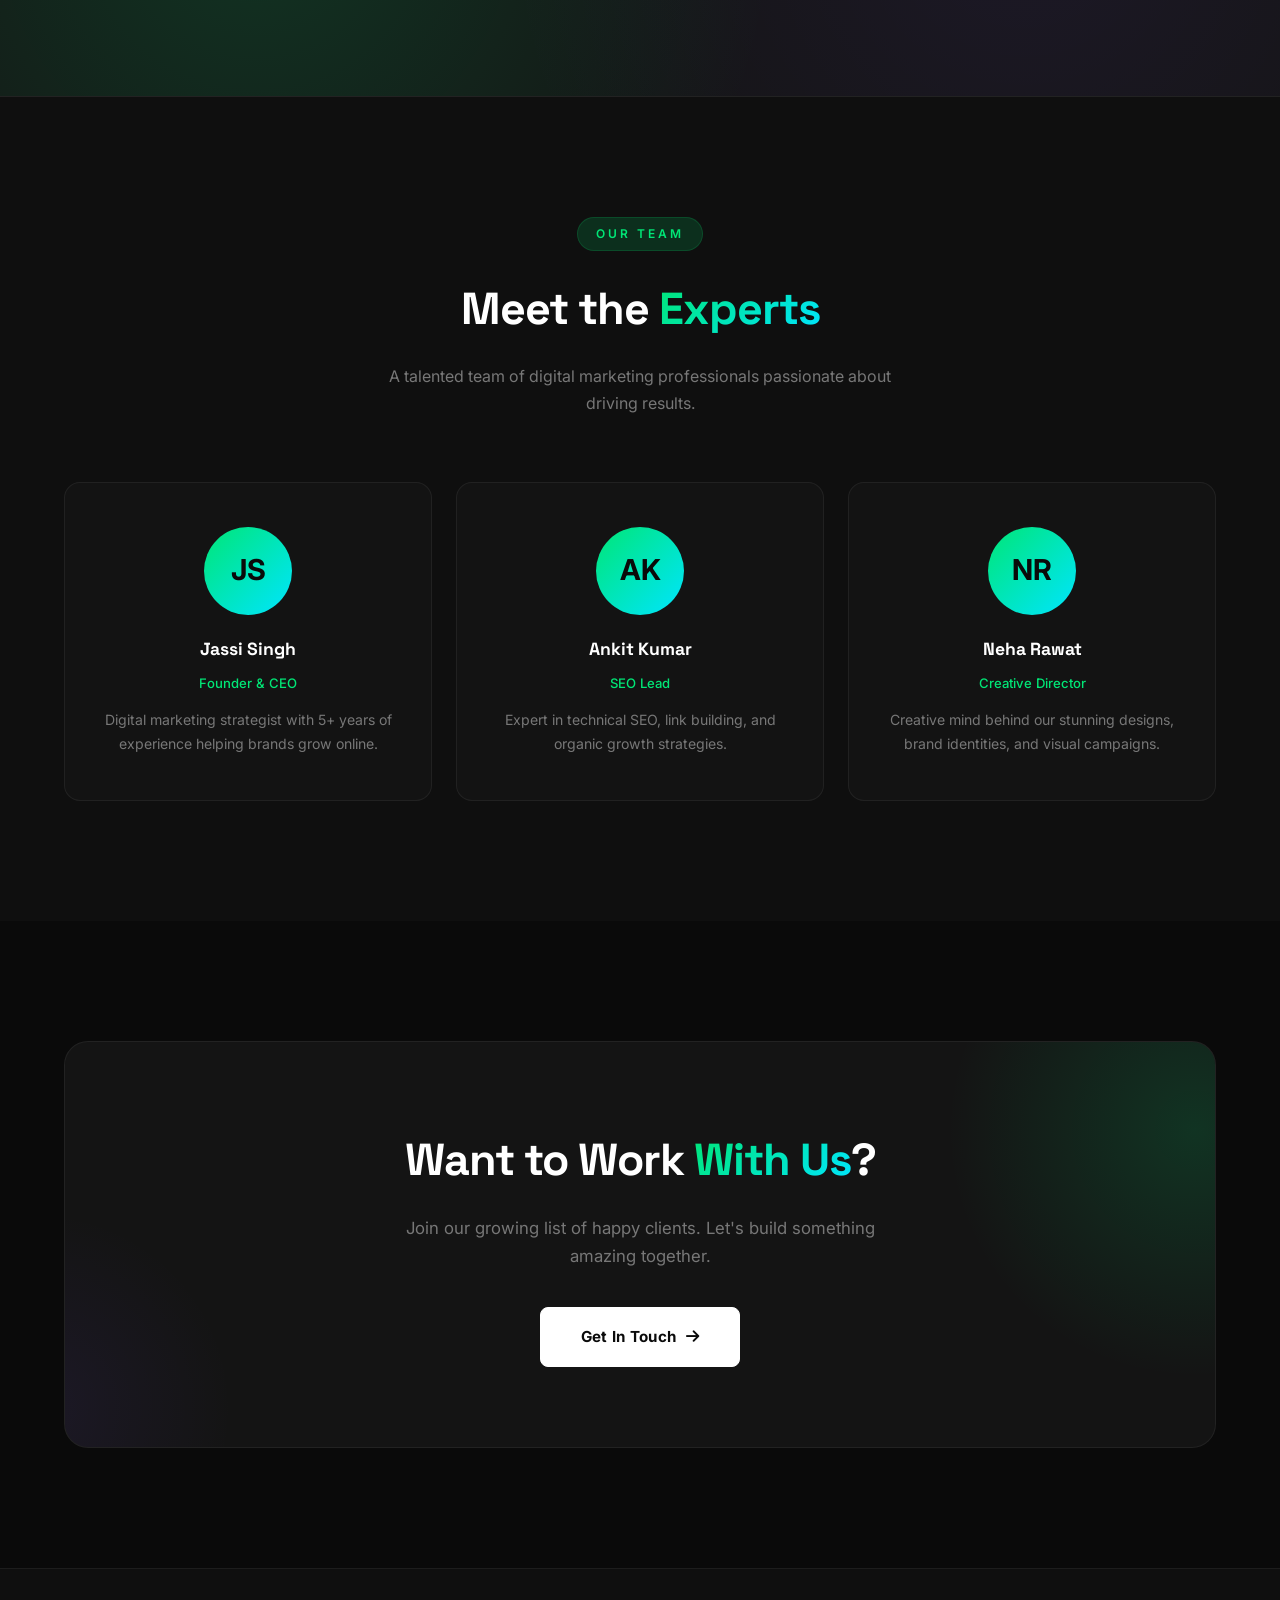
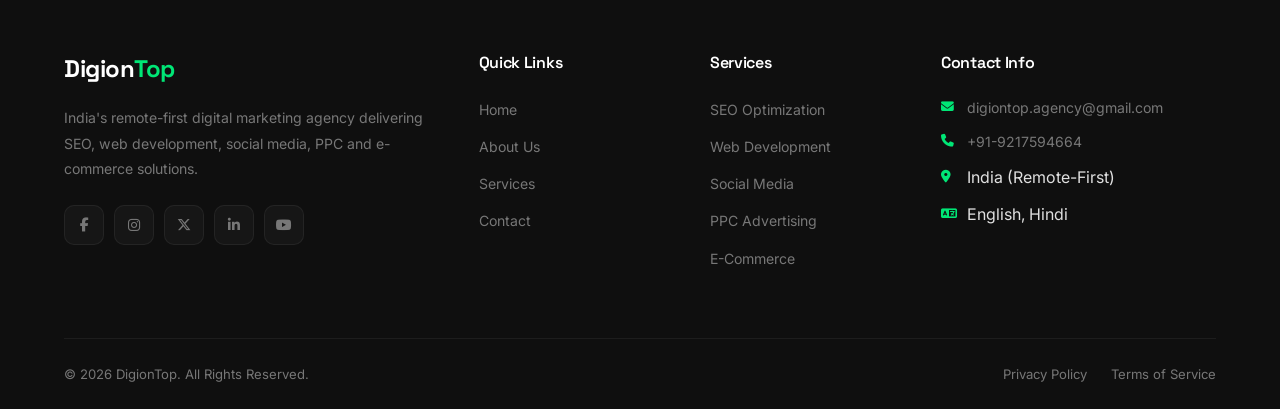
<file: about.html>
<!DOCTYPE html>
<html lang="en">
<head>
    <meta charset="UTF-8">
    <meta name="viewport" content="width=device-width, initial-scale=1.0">
    <title>About Us — DigionTop Digital Marketing Agency</title>
    <meta name="description" content="Learn about DigionTop — India's remote-first digital marketing agency with 5+ years of experience.">
    <link rel="stylesheet" href="css/style.css">
    <link rel="preconnect" href="https://fonts.googleapis.com">
    <link href="https://fonts.googleapis.com/css2?family=Inter:wght@300;400;500;600;700;800;900&family=Space+Grotesk:wght@400;500;600;700&display=swap" rel="stylesheet">
    <link rel="stylesheet" href="https://cdnjs.cloudflare.com/ajax/libs/font-awesome/6.5.1/css/all.min.css">
</head>
<body>
    <div id="preloader"><div class="loader"><span class="loader-text">DIGIONTOP</span><div class="loader-bar"></div></div></div>
    <div class="page-transition" id="pageTransition"><div class="pt-slice"></div><div class="pt-slice"></div><div class="pt-slice"></div><div class="pt-slice"></div><div class="pt-slice"></div></div>
    <canvas id="particleCanvas"></canvas>

    <header id="header">
        <nav class="navbar">
            <div class="nav-container">
                <a href="index.html" class="logo"><span class="logo-text">Digion<span class="logo-highlight">Top</span></span></a>
                <ul class="nav-menu" id="navMenu">
                    <li><a href="index.html" class="nav-link">Home</a></li>
                    <li><a href="about.html" class="nav-link active">About</a></li>
                    <li class="dropdown">
                        <a href="services.html" class="nav-link">Services <i class="fas fa-chevron-down"></i></a>
                        <ul class="dropdown-menu">
                            <li><a href="services.html#seo">SEO Optimization</a></li>
                            <li><a href="services.html#web-design">Web Development</a></li>
                            <li><a href="services.html#social-media">Social Media</a></li>
                            <li><a href="services.html#ppc">PPC Advertising</a></li>
                            <li><a href="services.html#ecommerce">E-Commerce</a></li>
                            <li><a href="services.html#content">Content Marketing</a></li>
                        </ul>
                    </li>
                    <li><a href="contact.html" class="nav-link">Contact</a></li>
                </ul>
                <div class="nav-actions">
                    <a href="contact.html" class="btn btn-primary nav-cta">Get Started <i class="fas fa-arrow-right"></i></a>
                    <div class="hamburger" id="hamburger"><span></span><span></span><span></span></div>
                </div>
            </div>
        </nav>
    </header>

    <section class="page-header">
        <h1 data-aos="fade-up">About <span class="gradient-text">Us</span></h1>
        <div class="breadcrumb" data-aos="fade-up" data-aos-delay="100">
            <a href="index.html">Home</a><span>/</span><span>About Us</span>
        </div>
    </section>

    <section class="about-section">
        <div class="container">
            <div class="about-grid">
                <div class="about-content" data-aos="fade-right">
                    <span class="section-tag">Our Story</span>
                    <h2 class="section-title">Building Digital <span class="gradient-text">Success Stories</span></h2>
                    <p>DigionTop started with a simple mission — help businesses grow online with honest, data-driven digital marketing. As India's remote-first agency, we bring together the best talent from across the country.</p>
                    <p>We believe in transparency, results, and building long-term partnerships. Every campaign we run, every website we build, and every strategy we craft is designed to deliver measurable growth.</p>
                    <div class="about-features">
                        <div class="about-feature">
                            <div class="feature-icon"><i class="fas fa-bullseye"></i></div>
                            <div><h4>Mission</h4><p>To empower businesses with digital strategies that drive real, measurable growth.</p></div>
                        </div>
                        <div class="about-feature">
                            <div class="feature-icon"><i class="fas fa-eye"></i></div>
                            <div><h4>Vision</h4><p>To be India's most trusted and result-oriented digital marketing partner.</p></div>
                        </div>
                        <div class="about-feature">
                            <div class="feature-icon"><i class="fas fa-heart"></i></div>
                            <div><h4>Values</h4><p>Transparency, innovation, accountability, and client-first approach in everything we do.</p></div>
                        </div>
                    </div>
                </div>
                <div class="about-visual" data-aos="fade-left">
                    <div class="about-image-wrapper">
                        <div class="about-pattern"></div>
                        <div class="about-stats-card">
                            <div class="mini-stat"><i class="fas fa-trophy"></i><div><strong>98%</strong><span>Client Satisfaction</span></div></div>
                        </div>
                        <div class="about-stats-card card-2">
                            <div class="mini-stat"><i class="fas fa-arrow-trend-up"></i><div><strong>3x</strong><span>Average ROI</span></div></div>
                        </div>
                    </div>
                </div>
            </div>
        </div>
    </section>

    <section class="stats-section">
        <div class="container">
            <div class="stats-grid">
                <div class="stat-item" data-aos="zoom-in">
                    <div class="stat-icon"><i class="fas fa-project-diagram"></i></div>
                    <h3 class="counter" data-count="150">0</h3><span class="stat-plus">+</span>
                    <p>Projects Completed</p>
                </div>
                <div class="stat-item" data-aos="zoom-in" data-aos-delay="100">
                    <div class="stat-icon"><i class="fas fa-smile"></i></div>
                    <h3 class="counter" data-count="50">0</h3><span class="stat-plus">+</span>
                    <p>Happy Clients</p>
                </div>
                <div class="stat-item" data-aos="zoom-in" data-aos-delay="200">
                    <div class="stat-icon"><i class="fas fa-award"></i></div>
                    <h3 class="counter" data-count="5">0</h3><span class="stat-plus">+</span>
                    <p>Years Experience</p>
                </div>
                <div class="stat-item" data-aos="zoom-in" data-aos-delay="300">
                    <div class="stat-icon"><i class="fas fa-globe"></i></div>
                    <h3 class="counter" data-count="10">0</h3><span class="stat-plus">+</span>
                    <p>Industries Served</p>
                </div>
            </div>
        </div>
    </section>

    <section class="team-section">
        <div class="container">
            <div class="section-header" data-aos="fade-up">
                <span class="section-tag">Our Team</span>
                <h2 class="section-title">Meet the <span class="gradient-text">Experts</span></h2>
                <p class="section-desc">A talented team of digital marketing professionals passionate about driving results.</p>
            </div>
            <div class="team-grid">
                <div class="team-card" data-aos="fade-up">
                    <div class="team-avatar">JS</div>
                    <h4>Jassi Singh</h4><span>Founder & CEO</span>
                    <p>Digital marketing strategist with 5+ years of experience helping brands grow online.</p>
                </div>
                <div class="team-card" data-aos="fade-up" data-aos-delay="100">
                    <div class="team-avatar">AK</div>
                    <h4>Ankit Kumar</h4><span>SEO Lead</span>
                    <p>Expert in technical SEO, link building, and organic growth strategies.</p>
                </div>
                <div class="team-card" data-aos="fade-up" data-aos-delay="200">
                    <div class="team-avatar">NR</div>
                    <h4>Neha Rawat</h4><span>Creative Director</span>
                    <p>Creative mind behind our stunning designs, brand identities, and visual campaigns.</p>
                </div>
            </div>
        </div>
    </section>

    <section class="cta-section">
        <div class="container">
            <div class="cta-content" data-aos="zoom-in">
                <h2>Want to Work <span class="gradient-text">With Us</span>?</h2>
                <p>Join our growing list of happy clients. Let's build something amazing together.</p>
                <div class="cta-buttons">
                    <a href="contact.html" class="btn btn-white btn-lg">Get In Touch <i class="fas fa-arrow-right"></i></a>
                </div>
            </div>
        </div>
    </section>

    <footer class="footer">
        <div class="container">
            <div class="footer-grid">
                <div class="footer-col footer-about">
                    <a href="index.html" class="footer-logo"><span class="logo-text">Digion<span class="logo-highlight">Top</span></span></a>
                    <p>India's remote-first digital marketing agency delivering SEO, web development, social media, PPC and e-commerce solutions.</p>
                    <div class="footer-social">
                        <a href="#" aria-label="Facebook"><i class="fab fa-facebook-f"></i></a>
                        <a href="#" aria-label="Instagram"><i class="fab fa-instagram"></i></a>
                        <a href="#" aria-label="Twitter"><i class="fab fa-x-twitter"></i></a>
                        <a href="#" aria-label="LinkedIn"><i class="fab fa-linkedin-in"></i></a>
                        <a href="#" aria-label="YouTube"><i class="fab fa-youtube"></i></a>
                    </div>
                </div>
                <div class="footer-col"><h4>Quick Links</h4><ul><li><a href="index.html">Home</a></li><li><a href="about.html">About Us</a></li><li><a href="services.html">Services</a></li><li><a href="contact.html">Contact</a></li></ul></div>
                <div class="footer-col"><h4>Services</h4><ul><li><a href="services.html#seo">SEO Optimization</a></li><li><a href="services.html#web-design">Web Development</a></li><li><a href="services.html#social-media">Social Media</a></li><li><a href="services.html#ppc">PPC Advertising</a></li><li><a href="services.html#ecommerce">E-Commerce</a></li></ul></div>
                <div class="footer-col"><h4>Contact Info</h4><ul class="footer-contact"><li><i class="fas fa-envelope"></i> <a href="mailto:digiontop.agency@gmail.com">digiontop.agency@gmail.com</a></li><li><i class="fas fa-phone"></i> <a href="tel:+919217594664">+91-9217594664</a></li><li><i class="fas fa-map-marker-alt"></i> India (Remote-First)</li><li><i class="fas fa-language"></i> English, Hindi</li></ul></div>
            </div>
            <div class="footer-bottom">
                <p>&copy; 2026 DigionTop. All Rights Reserved.</p>
                <div class="footer-bottom-links"><a href="#">Privacy Policy</a><a href="#">Terms of Service</a></div>
            </div>
        </div>
    </footer>

    <a href="https://wa.me/919217594664" target="_blank" rel="noopener" class="whatsapp-float" aria-label="Chat on WhatsApp" title="Chat on WhatsApp"><i class="fab fa-whatsapp"></i></a>
    <a href="#" class="back-to-top" id="backToTop" title="Back to top"><i class="fas fa-arrow-up"></i></a>
    <script src="js/main.js"></script>
</body>
</html>
</file>
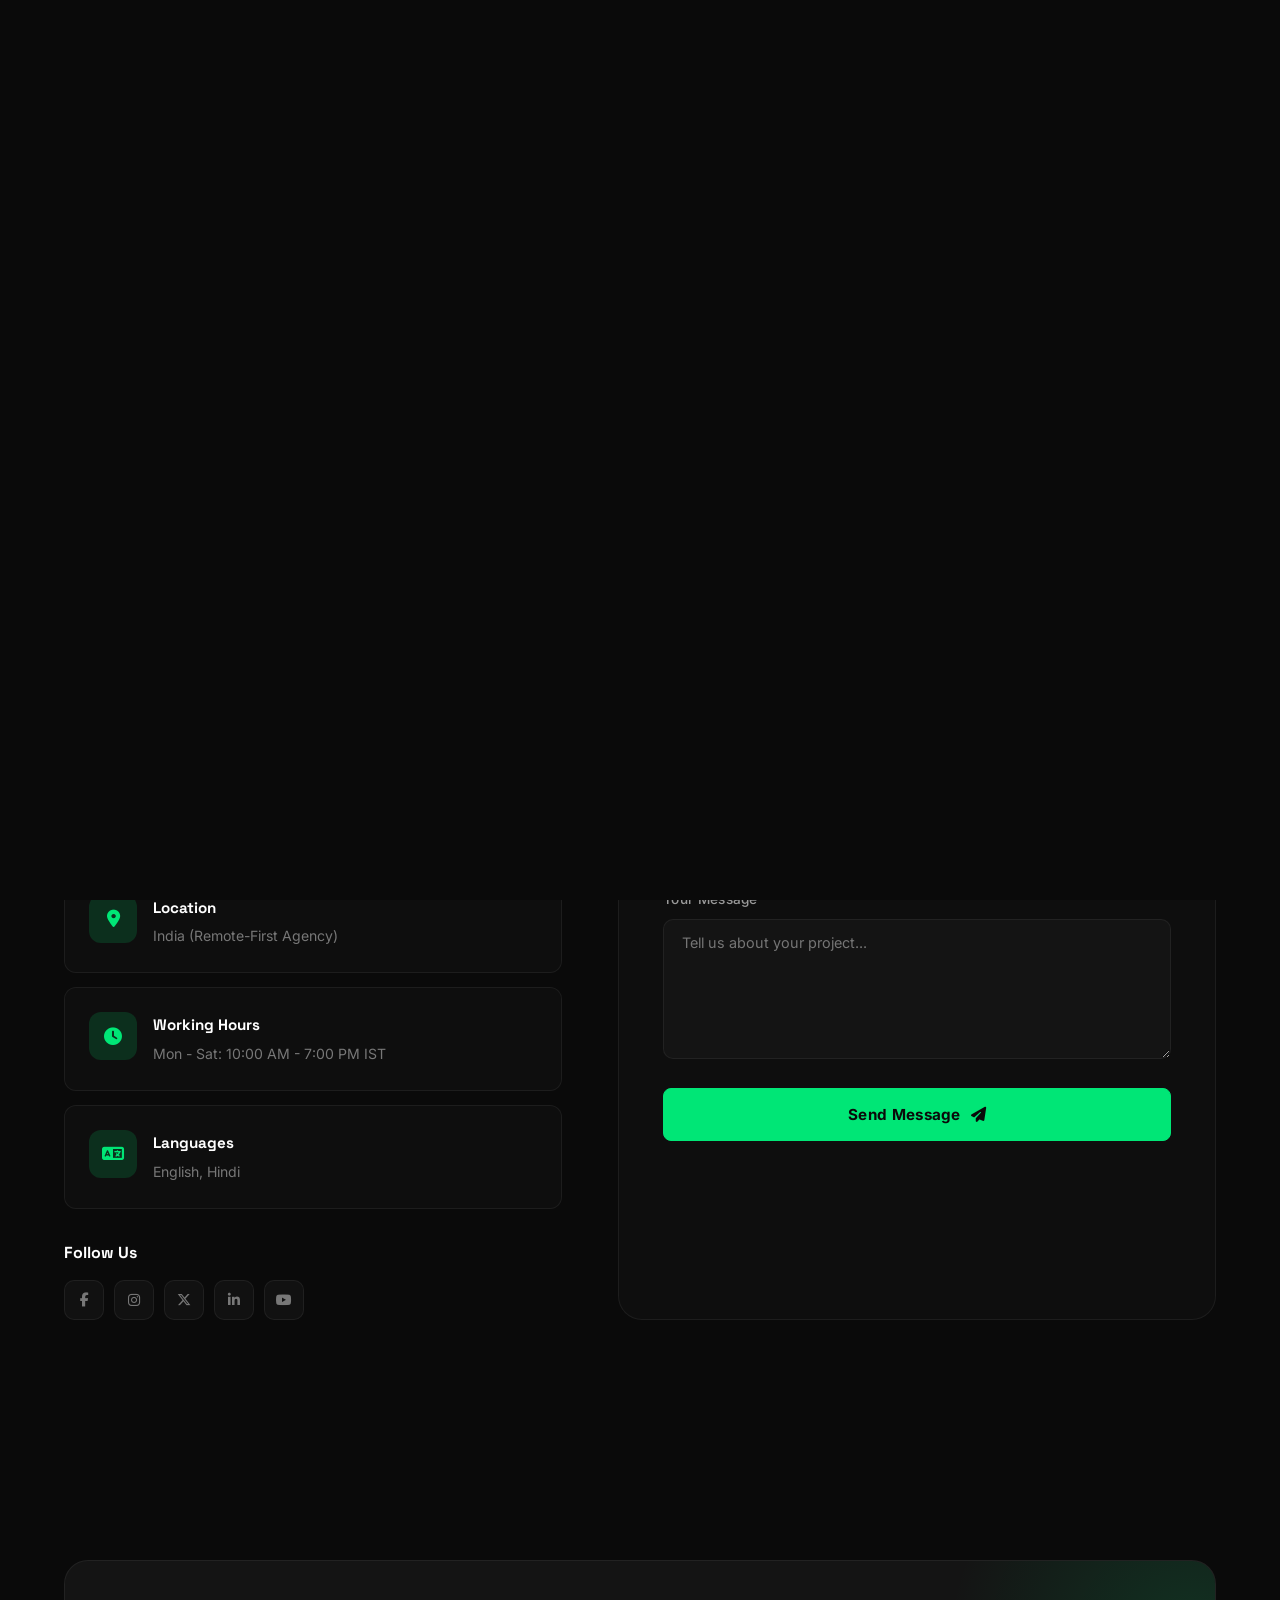
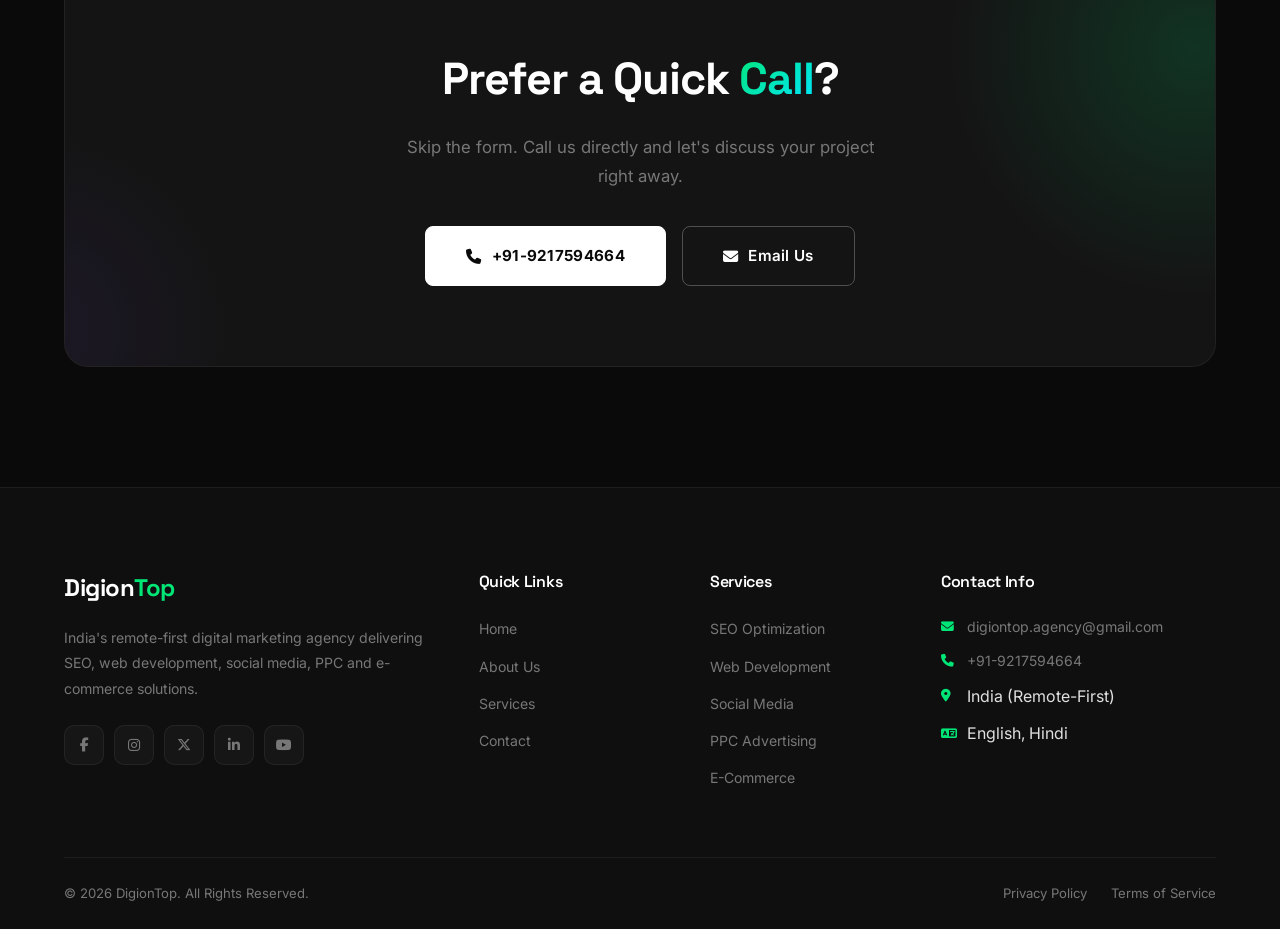
<file: contact.html>
<!DOCTYPE html>
<html lang="en">
<head>
    <meta charset="UTF-8">
    <meta name="viewport" content="width=device-width, initial-scale=1.0">
    <title>Contact Us — DigionTop Digital Marketing Agency</title>
    <meta name="description" content="Get in touch with DigionTop for a free consultation. Email, call, or fill out our contact form.">
    <link rel="stylesheet" href="css/style.css">
    <link rel="preconnect" href="https://fonts.googleapis.com">
    <link href="https://fonts.googleapis.com/css2?family=Inter:wght@300;400;500;600;700;800;900&family=Space+Grotesk:wght@400;500;600;700&display=swap" rel="stylesheet">
    <link rel="stylesheet" href="https://cdnjs.cloudflare.com/ajax/libs/font-awesome/6.5.1/css/all.min.css">
</head>
<body>
    <div id="preloader"><div class="loader"><span class="loader-text">DIGIONTOP</span><div class="loader-bar"></div></div></div>
    <div class="page-transition" id="pageTransition"><div class="pt-slice"></div><div class="pt-slice"></div><div class="pt-slice"></div><div class="pt-slice"></div><div class="pt-slice"></div></div>
    <canvas id="particleCanvas"></canvas>

    <header id="header">
        <nav class="navbar">
            <div class="nav-container">
                <a href="index.html" class="logo"><span class="logo-text">Digion<span class="logo-highlight">Top</span></span></a>
                <ul class="nav-menu" id="navMenu">
                    <li><a href="index.html" class="nav-link">Home</a></li>
                    <li><a href="about.html" class="nav-link">About</a></li>
                    <li class="dropdown">
                        <a href="services.html" class="nav-link">Services <i class="fas fa-chevron-down"></i></a>
                        <ul class="dropdown-menu">
                            <li><a href="services.html#seo">SEO Optimization</a></li>
                            <li><a href="services.html#web-design">Web Development</a></li>
                            <li><a href="services.html#social-media">Social Media</a></li>
                            <li><a href="services.html#ppc">PPC Advertising</a></li>
                            <li><a href="services.html#ecommerce">E-Commerce</a></li>
                            <li><a href="services.html#content">Content Marketing</a></li>
                        </ul>
                    </li>
                    <li><a href="contact.html" class="nav-link active">Contact</a></li>
                </ul>
                <div class="nav-actions">
                    <a href="contact.html" class="btn btn-primary nav-cta">Get Started <i class="fas fa-arrow-right"></i></a>
                    <div class="hamburger" id="hamburger"><span></span><span></span><span></span></div>
                </div>
            </div>
        </nav>
    </header>

    <section class="page-header">
        <h1 data-aos="fade-up">Contact <span class="gradient-text">Us</span></h1>
        <div class="breadcrumb" data-aos="fade-up" data-aos-delay="100">
            <a href="index.html">Home</a><span>/</span><span>Contact</span>
        </div>
    </section>

    <section class="contact-section">
        <div class="container">
            <div class="contact-grid">
                <div class="contact-info" data-aos="fade-right">
                    <h3 style="font-family: var(--font-heading); font-size: 1.8rem; color: var(--white); margin-bottom: 8px; letter-spacing: -0.5px;">Get In Touch</h3>
                    <p style="color: var(--text-muted); margin-bottom: 30px; line-height: 1.8;">Have a project in mind? We'd love to hear from you. Send us a message and we'll respond within 24 hours.</p>

                    <div class="contact-info-card">
                        <div class="info-icon"><i class="fas fa-envelope"></i></div>
                        <div><h4>Email Us</h4><a href="mailto:digiontop.agency@gmail.com">digiontop.agency@gmail.com</a></div>
                    </div>
                    <div class="contact-info-card">
                        <div class="info-icon"><i class="fas fa-phone"></i></div>
                        <div><h4>Call Us</h4><a href="tel:+919217594664">+91-9217594664</a></div>
                    </div>
                    <div class="contact-info-card">
                        <div class="info-icon"><i class="fas fa-map-marker-alt"></i></div>
                        <div><h4>Location</h4><p>India (Remote-First Agency)</p></div>
                    </div>
                    <div class="contact-info-card">
                        <div class="info-icon"><i class="fas fa-clock"></i></div>
                        <div><h4>Working Hours</h4><p>Mon - Sat: 10:00 AM - 7:00 PM IST</p></div>
                    </div>
                    <div class="contact-info-card">
                        <div class="info-icon"><i class="fas fa-language"></i></div>
                        <div><h4>Languages</h4><p>English, Hindi</p></div>
                    </div>

                    <div style="margin-top: 30px;">
                        <h4 style="font-family: var(--font-heading); color: var(--white); margin-bottom: 14px;">Follow Us</h4>
                        <div class="footer-social">
                            <a href="#" aria-label="Facebook"><i class="fab fa-facebook-f"></i></a>
                            <a href="#" aria-label="Instagram"><i class="fab fa-instagram"></i></a>
                            <a href="#" aria-label="Twitter"><i class="fab fa-x-twitter"></i></a>
                            <a href="#" aria-label="LinkedIn"><i class="fab fa-linkedin-in"></i></a>
                            <a href="#" aria-label="YouTube"><i class="fab fa-youtube"></i></a>
                        </div>
                    </div>
                </div>

                <div class="contact-form" data-aos="fade-left">
                    <h3 style="font-family: var(--font-heading); font-size: 1.4rem; color: var(--white); margin-bottom: 24px; letter-spacing: -0.3px;">Send Us a Message</h3>
                    <form id="contactForm">
                        <div class="form-row">
                            <div class="form-group">
                                <label for="name">Full Name *</label>
                                <input type="text" id="name" name="name" placeholder="Your name" required>
                            </div>
                            <div class="form-group">
                                <label for="email">Email Address *</label>
                                <input type="email" id="email" name="email" placeholder="your@email.com" required>
                            </div>
                        </div>
                        <div class="form-row">
                            <div class="form-group">
                                <label for="phone">Phone Number</label>
                                <input type="tel" id="phone" name="phone" placeholder="+91-XXXXXXXXXX">
                            </div>
                            <div class="form-group">
                                <label for="service">Service Interested In</label>
                                <select id="service" name="service">
                                    <option value="">Select a service</option>
                                    <option value="seo">SEO Optimization</option>
                                    <option value="web-development">Web Development</option>
                                    <option value="social-media">Social Media Marketing</option>
                                    <option value="ppc">PPC Advertising</option>
                                    <option value="ecommerce">E-Commerce Solutions</option>
                                    <option value="content">Content Marketing</option>
                                    <option value="other">Other</option>
                                </select>
                            </div>
                        </div>
                        <div class="form-group">
                            <label for="budget">Budget Range</label>
                            <select id="budget" name="budget">
                                <option value="">Select budget range</option>
                                <option value="10k-25k">₹10,000 - ₹25,000</option>
                                <option value="25k-50k">₹25,000 - ₹50,000</option>
                                <option value="50k-1L">₹50,000 - ₹1,00,000</option>
                                <option value="1L+">₹1,00,000+</option>
                            </select>
                        </div>
                        <div class="form-group">
                            <label for="message">Your Message *</label>
                            <textarea id="message" name="message" placeholder="Tell us about your project..." required></textarea>
                        </div>
                        <button type="submit" class="btn btn-primary btn-lg" style="width: 100%; justify-content: center;">
                            Send Message <i class="fas fa-paper-plane"></i>
                        </button>
                    </form>
                </div>
            </div>
        </div>
    </section>

    <section class="cta-section">
        <div class="container">
            <div class="cta-content" data-aos="zoom-in">
                <h2>Prefer a Quick <span class="gradient-text">Call</span>?</h2>
                <p>Skip the form. Call us directly and let's discuss your project right away.</p>
                <div class="cta-buttons">
                    <a href="tel:+919217594664" class="btn btn-white btn-lg"><i class="fas fa-phone"></i> +91-9217594664</a>
                    <a href="mailto:digiontop.agency@gmail.com" class="btn btn-outline-white btn-lg"><i class="fas fa-envelope"></i> Email Us</a>
                </div>
            </div>
        </div>
    </section>

    <footer class="footer">
        <div class="container">
            <div class="footer-grid">
                <div class="footer-col footer-about">
                    <a href="index.html" class="footer-logo"><span class="logo-text">Digion<span class="logo-highlight">Top</span></span></a>
                    <p>India's remote-first digital marketing agency delivering SEO, web development, social media, PPC and e-commerce solutions.</p>
                    <div class="footer-social">
                        <a href="#" aria-label="Facebook"><i class="fab fa-facebook-f"></i></a>
                        <a href="#" aria-label="Instagram"><i class="fab fa-instagram"></i></a>
                        <a href="#" aria-label="Twitter"><i class="fab fa-x-twitter"></i></a>
                        <a href="#" aria-label="LinkedIn"><i class="fab fa-linkedin-in"></i></a>
                        <a href="#" aria-label="YouTube"><i class="fab fa-youtube"></i></a>
                    </div>
                </div>
                <div class="footer-col"><h4>Quick Links</h4><ul><li><a href="index.html">Home</a></li><li><a href="about.html">About Us</a></li><li><a href="services.html">Services</a></li><li><a href="contact.html">Contact</a></li></ul></div>
                <div class="footer-col"><h4>Services</h4><ul><li><a href="services.html#seo">SEO Optimization</a></li><li><a href="services.html#web-design">Web Development</a></li><li><a href="services.html#social-media">Social Media</a></li><li><a href="services.html#ppc">PPC Advertising</a></li><li><a href="services.html#ecommerce">E-Commerce</a></li></ul></div>
                <div class="footer-col"><h4>Contact Info</h4><ul class="footer-contact"><li><i class="fas fa-envelope"></i> <a href="mailto:digiontop.agency@gmail.com">digiontop.agency@gmail.com</a></li><li><i class="fas fa-phone"></i> <a href="tel:+919217594664">+91-9217594664</a></li><li><i class="fas fa-map-marker-alt"></i> India (Remote-First)</li><li><i class="fas fa-language"></i> English, Hindi</li></ul></div>
            </div>
            <div class="footer-bottom">
                <p>&copy; 2026 DigionTop. All Rights Reserved.</p>
                <div class="footer-bottom-links"><a href="#">Privacy Policy</a><a href="#">Terms of Service</a></div>
            </div>
        </div>
    </footer>

    <a href="https://wa.me/919217594664" target="_blank" rel="noopener" class="whatsapp-float" aria-label="Chat on WhatsApp" title="Chat on WhatsApp"><i class="fab fa-whatsapp"></i></a>
    <a href="#" class="back-to-top" id="backToTop" title="Back to top"><i class="fas fa-arrow-up"></i></a>
    <script src="js/main.js"></script>
</body>
</html>
</file>
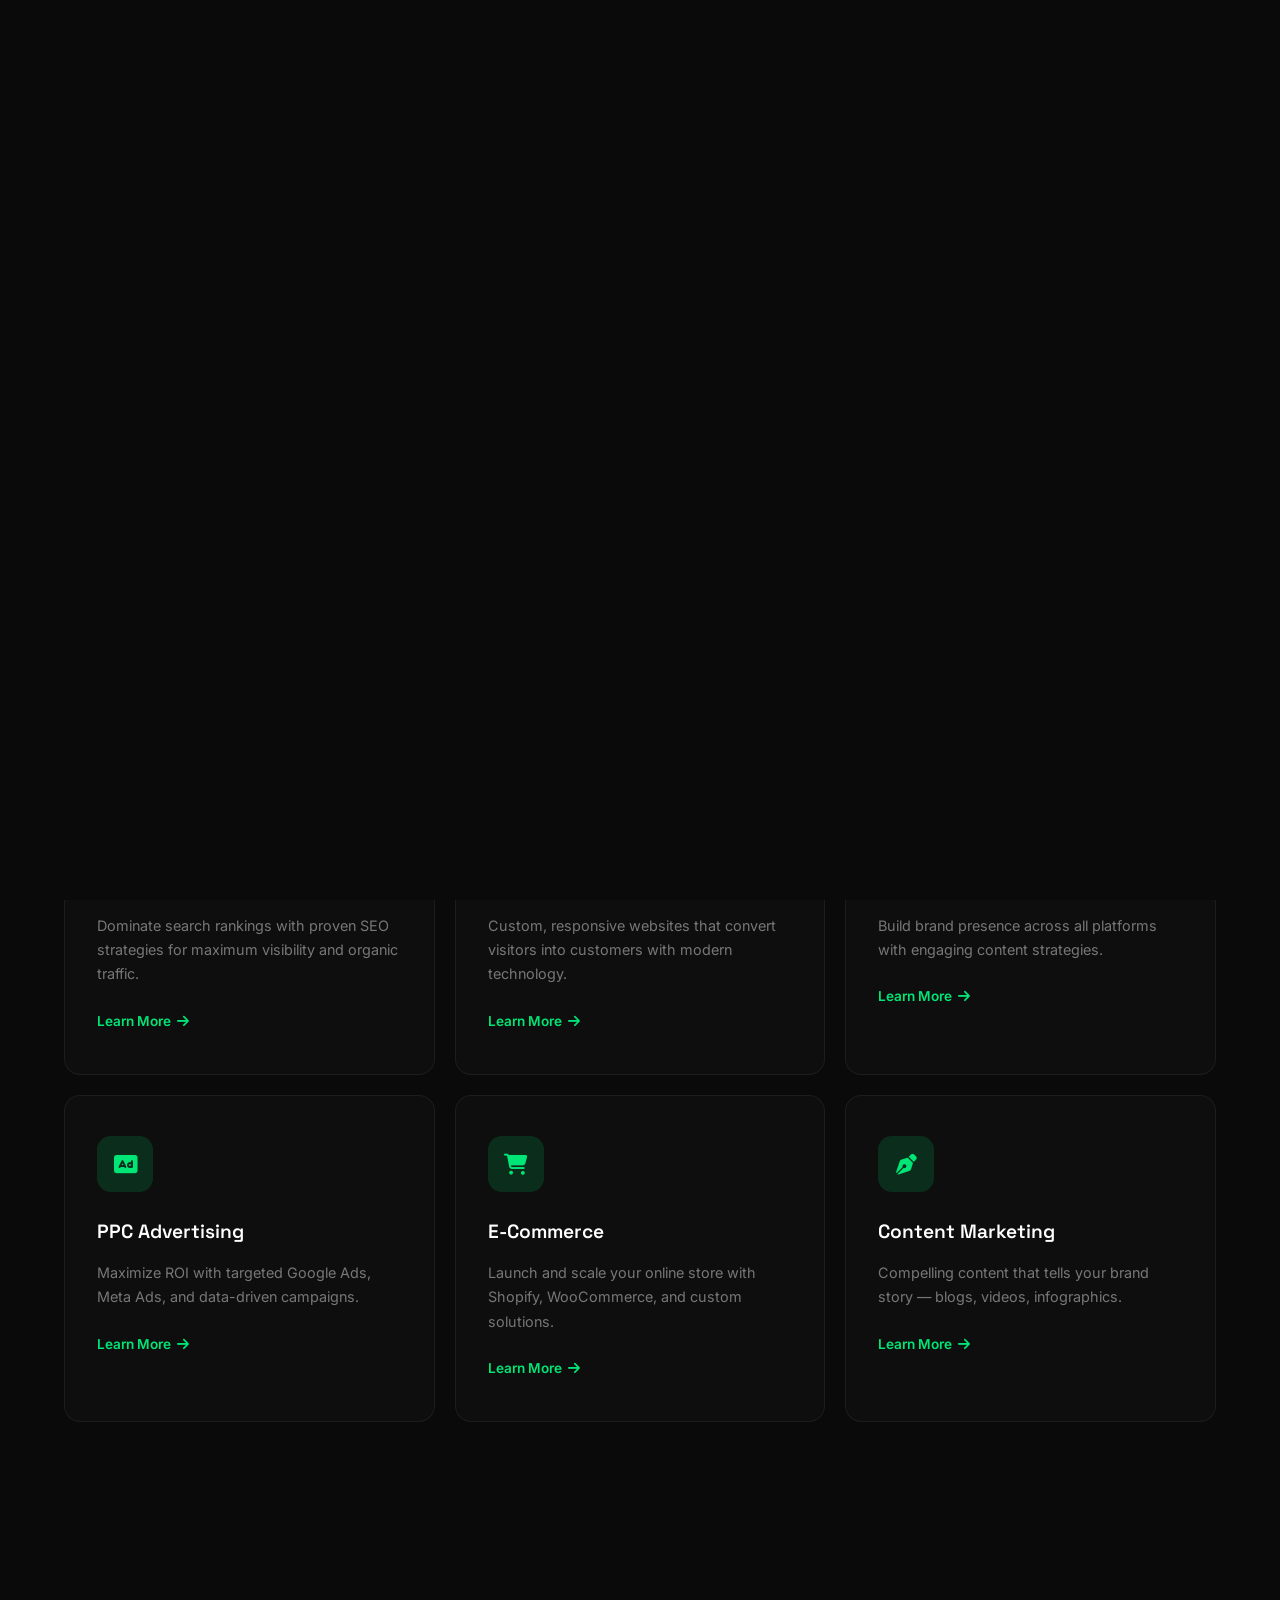
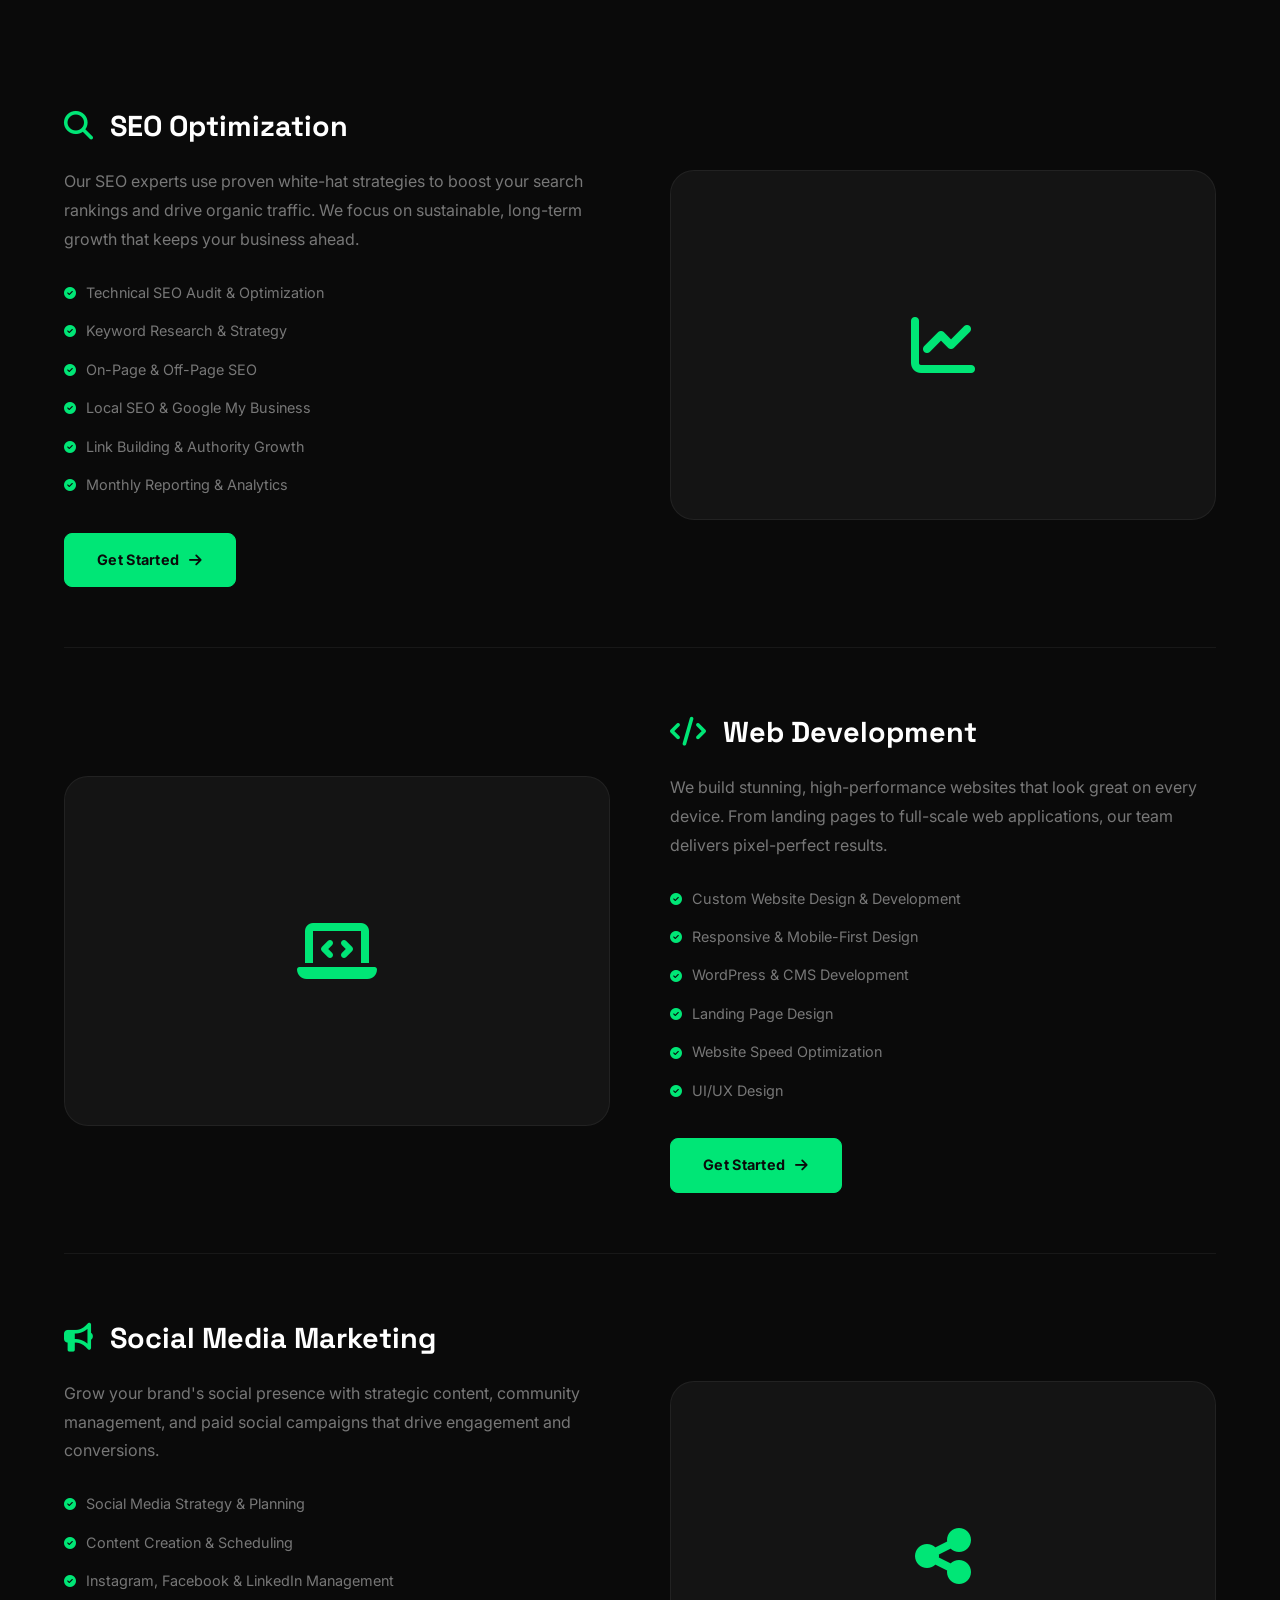
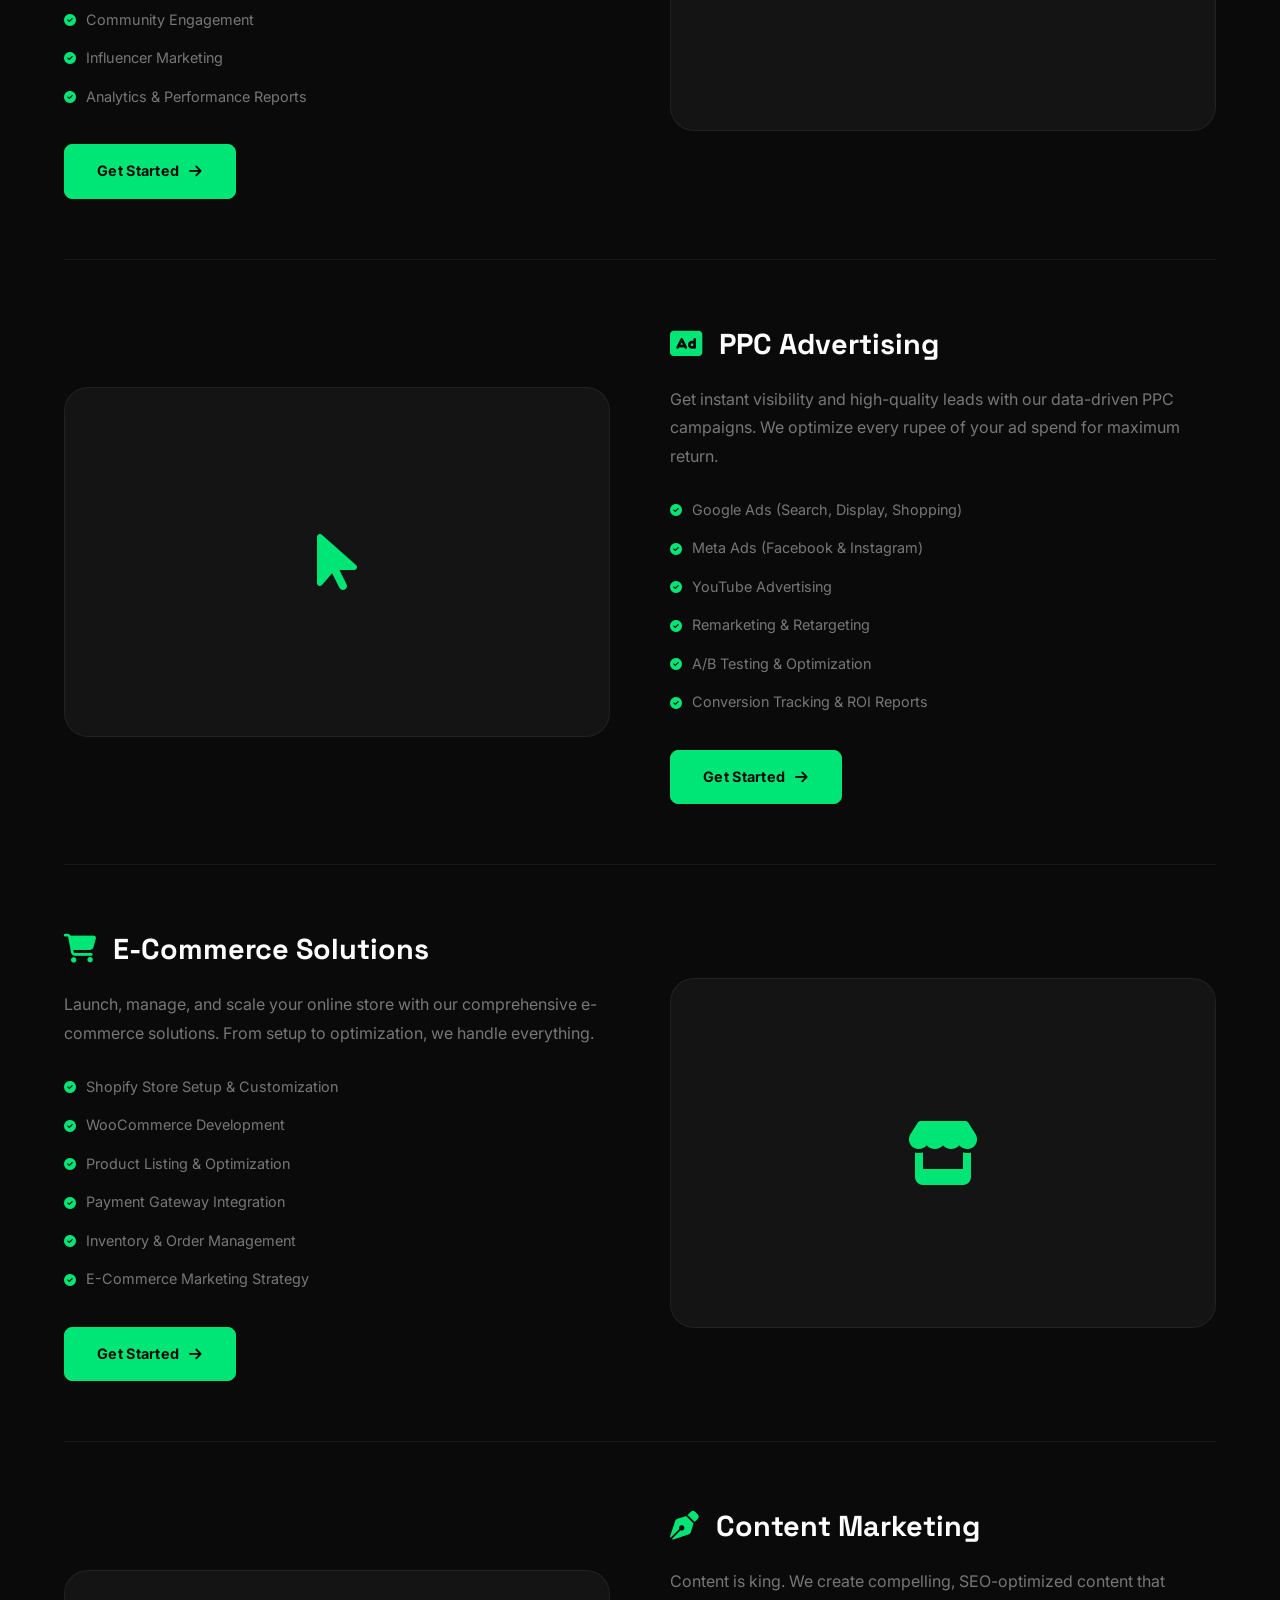
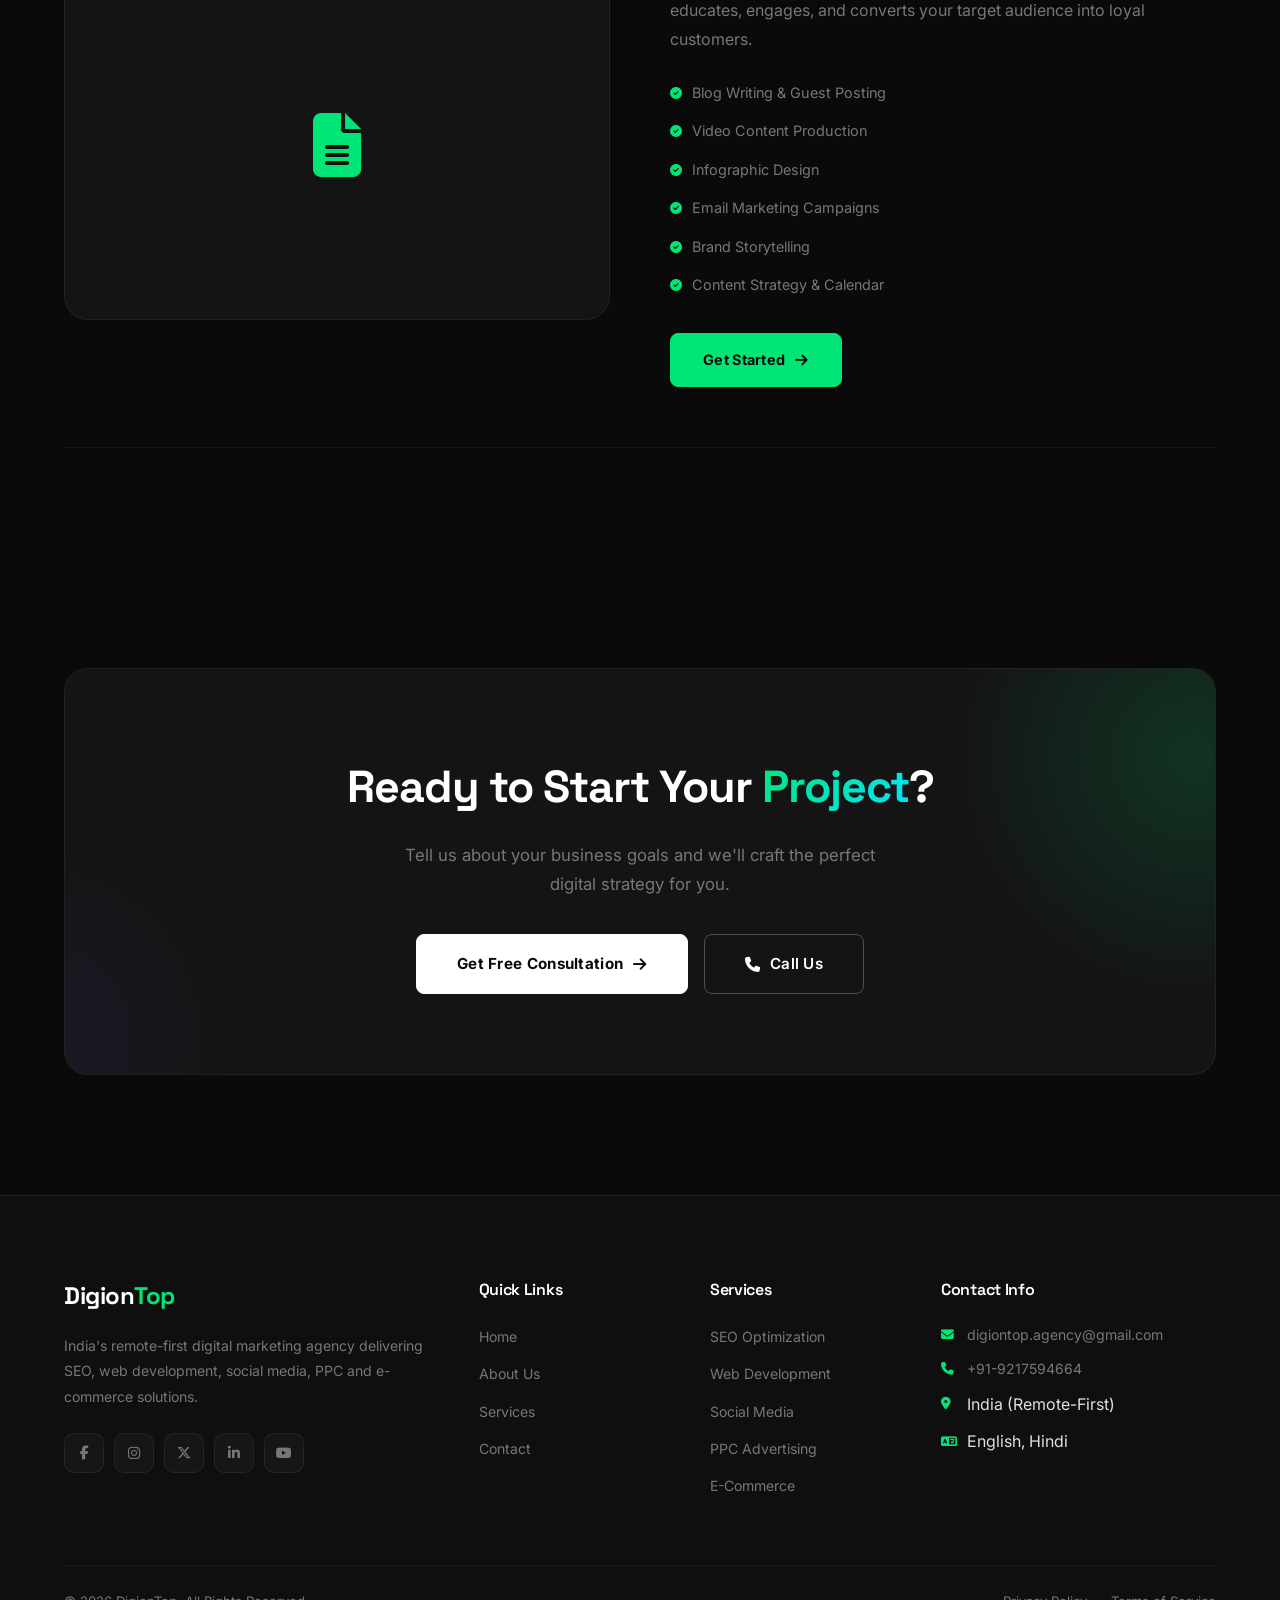
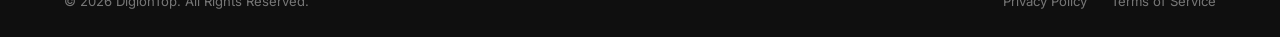
<file: services.html>
<!DOCTYPE html>
<html lang="en">
<head>
    <meta charset="UTF-8">
    <meta name="viewport" content="width=device-width, initial-scale=1.0">
    <title>Our Services — DigionTop Digital Marketing Agency</title>
    <meta name="description" content="Explore our digital marketing services — SEO, Web Development, Social Media, PPC, E-Commerce and Content Marketing.">
    <link rel="stylesheet" href="css/style.css">
    <link rel="preconnect" href="https://fonts.googleapis.com">
    <link href="https://fonts.googleapis.com/css2?family=Inter:wght@300;400;500;600;700;800;900&family=Space+Grotesk:wght@400;500;600;700&display=swap" rel="stylesheet">
    <link rel="stylesheet" href="https://cdnjs.cloudflare.com/ajax/libs/font-awesome/6.5.1/css/all.min.css">
</head>
<body>
    <div id="preloader"><div class="loader"><span class="loader-text">DIGIONTOP</span><div class="loader-bar"></div></div></div>
    <div class="page-transition" id="pageTransition"><div class="pt-slice"></div><div class="pt-slice"></div><div class="pt-slice"></div><div class="pt-slice"></div><div class="pt-slice"></div></div>
    <canvas id="particleCanvas"></canvas>

    <header id="header">
        <nav class="navbar">
            <div class="nav-container">
                <a href="index.html" class="logo"><span class="logo-text">Digion<span class="logo-highlight">Top</span></span></a>
                <ul class="nav-menu" id="navMenu">
                    <li><a href="index.html" class="nav-link">Home</a></li>
                    <li><a href="about.html" class="nav-link">About</a></li>
                    <li class="dropdown">
                        <a href="services.html" class="nav-link active">Services <i class="fas fa-chevron-down"></i></a>
                        <ul class="dropdown-menu">
                            <li><a href="#seo">SEO Optimization</a></li>
                            <li><a href="#web-design">Web Development</a></li>
                            <li><a href="#social-media">Social Media</a></li>
                            <li><a href="#ppc">PPC Advertising</a></li>
                            <li><a href="#ecommerce">E-Commerce</a></li>
                            <li><a href="#content">Content Marketing</a></li>
                        </ul>
                    </li>
                    <li><a href="contact.html" class="nav-link">Contact</a></li>
                </ul>
                <div class="nav-actions">
                    <a href="contact.html" class="btn btn-primary nav-cta">Get Started <i class="fas fa-arrow-right"></i></a>
                    <div class="hamburger" id="hamburger"><span></span><span></span><span></span></div>
                </div>
            </div>
        </nav>
    </header>

    <section class="page-header">
        <h1 data-aos="fade-up">Our <span class="gradient-text">Services</span></h1>
        <div class="breadcrumb" data-aos="fade-up" data-aos-delay="100">
            <a href="index.html">Home</a><span>/</span><span>Services</span>
        </div>
    </section>

    <section class="services-section">
        <div class="container">
            <div class="section-header" data-aos="fade-up">
                <span class="section-tag">What We Offer</span>
                <h2 class="section-title">Comprehensive Digital <span class="gradient-text">Solutions</span></h2>
                <p class="section-desc">End-to-end digital marketing services designed to grow your business online.</p>
            </div>
            <div class="services-grid">
                <div class="service-card" data-aos="fade-up">
                    <div class="service-icon"><i class="fas fa-search"></i></div>
                    <h3>SEO Optimization</h3>
                    <p>Dominate search rankings with proven SEO strategies for maximum visibility and organic traffic.</p>
                    <a href="#seo" class="service-link">Learn More <i class="fas fa-arrow-right"></i></a>
                </div>
                <div class="service-card" data-aos="fade-up" data-aos-delay="100">
                    <div class="service-icon"><i class="fas fa-code"></i></div>
                    <h3>Web Development</h3>
                    <p>Custom, responsive websites that convert visitors into customers with modern technology.</p>
                    <a href="#web-design" class="service-link">Learn More <i class="fas fa-arrow-right"></i></a>
                </div>
                <div class="service-card" data-aos="fade-up" data-aos-delay="200">
                    <div class="service-icon"><i class="fas fa-bullhorn"></i></div>
                    <h3>Social Media</h3>
                    <p>Build brand presence across all platforms with engaging content strategies.</p>
                    <a href="#social-media" class="service-link">Learn More <i class="fas fa-arrow-right"></i></a>
                </div>
                <div class="service-card" data-aos="fade-up">
                    <div class="service-icon"><i class="fas fa-ad"></i></div>
                    <h3>PPC Advertising</h3>
                    <p>Maximize ROI with targeted Google Ads, Meta Ads, and data-driven campaigns.</p>
                    <a href="#ppc" class="service-link">Learn More <i class="fas fa-arrow-right"></i></a>
                </div>
                <div class="service-card" data-aos="fade-up" data-aos-delay="100">
                    <div class="service-icon"><i class="fas fa-shopping-cart"></i></div>
                    <h3>E-Commerce</h3>
                    <p>Launch and scale your online store with Shopify, WooCommerce, and custom solutions.</p>
                    <a href="#ecommerce" class="service-link">Learn More <i class="fas fa-arrow-right"></i></a>
                </div>
                <div class="service-card" data-aos="fade-up" data-aos-delay="200">
                    <div class="service-icon"><i class="fas fa-pen-nib"></i></div>
                    <h3>Content Marketing</h3>
                    <p>Compelling content that tells your brand story — blogs, videos, infographics.</p>
                    <a href="#content" class="service-link">Learn More <i class="fas fa-arrow-right"></i></a>
                </div>
            </div>
        </div>
    </section>

    <section class="services-detail">
        <div class="container">
            <div class="service-detail-card" id="seo">
                <div class="service-detail-content" data-aos="fade-right">
                    <h3><i class="fas fa-search" style="color: var(--primary); margin-right: 10px;"></i> SEO Optimization</h3>
                    <p>Our SEO experts use proven white-hat strategies to boost your search rankings and drive organic traffic. We focus on sustainable, long-term growth that keeps your business ahead.</p>
                    <ul>
                        <li><i class="fas fa-check-circle"></i> Technical SEO Audit & Optimization</li>
                        <li><i class="fas fa-check-circle"></i> Keyword Research & Strategy</li>
                        <li><i class="fas fa-check-circle"></i> On-Page & Off-Page SEO</li>
                        <li><i class="fas fa-check-circle"></i> Local SEO & Google My Business</li>
                        <li><i class="fas fa-check-circle"></i> Link Building & Authority Growth</li>
                        <li><i class="fas fa-check-circle"></i> Monthly Reporting & Analytics</li>
                    </ul>
                    <a href="contact.html" class="btn btn-primary">Get Started <i class="fas fa-arrow-right"></i></a>
                </div>
                <div class="service-detail-visual" data-aos="fade-left"><i class="fas fa-chart-line"></i></div>
            </div>

            <div class="service-detail-card" id="web-design">
                <div class="service-detail-content" data-aos="fade-left">
                    <h3><i class="fas fa-code" style="color: var(--primary); margin-right: 10px;"></i> Web Development</h3>
                    <p>We build stunning, high-performance websites that look great on every device. From landing pages to full-scale web applications, our team delivers pixel-perfect results.</p>
                    <ul>
                        <li><i class="fas fa-check-circle"></i> Custom Website Design & Development</li>
                        <li><i class="fas fa-check-circle"></i> Responsive & Mobile-First Design</li>
                        <li><i class="fas fa-check-circle"></i> WordPress & CMS Development</li>
                        <li><i class="fas fa-check-circle"></i> Landing Page Design</li>
                        <li><i class="fas fa-check-circle"></i> Website Speed Optimization</li>
                        <li><i class="fas fa-check-circle"></i> UI/UX Design</li>
                    </ul>
                    <a href="contact.html" class="btn btn-primary">Get Started <i class="fas fa-arrow-right"></i></a>
                </div>
                <div class="service-detail-visual" data-aos="fade-right"><i class="fas fa-laptop-code"></i></div>
            </div>

            <div class="service-detail-card" id="social-media">
                <div class="service-detail-content" data-aos="fade-right">
                    <h3><i class="fas fa-bullhorn" style="color: var(--primary); margin-right: 10px;"></i> Social Media Marketing</h3>
                    <p>Grow your brand's social presence with strategic content, community management, and paid social campaigns that drive engagement and conversions.</p>
                    <ul>
                        <li><i class="fas fa-check-circle"></i> Social Media Strategy & Planning</li>
                        <li><i class="fas fa-check-circle"></i> Content Creation & Scheduling</li>
                        <li><i class="fas fa-check-circle"></i> Instagram, Facebook & LinkedIn Management</li>
                        <li><i class="fas fa-check-circle"></i> Community Engagement</li>
                        <li><i class="fas fa-check-circle"></i> Influencer Marketing</li>
                        <li><i class="fas fa-check-circle"></i> Analytics & Performance Reports</li>
                    </ul>
                    <a href="contact.html" class="btn btn-primary">Get Started <i class="fas fa-arrow-right"></i></a>
                </div>
                <div class="service-detail-visual" data-aos="fade-left"><i class="fas fa-share-alt"></i></div>
            </div>

            <div class="service-detail-card" id="ppc">
                <div class="service-detail-content" data-aos="fade-left">
                    <h3><i class="fas fa-ad" style="color: var(--primary); margin-right: 10px;"></i> PPC Advertising</h3>
                    <p>Get instant visibility and high-quality leads with our data-driven PPC campaigns. We optimize every rupee of your ad spend for maximum return.</p>
                    <ul>
                        <li><i class="fas fa-check-circle"></i> Google Ads (Search, Display, Shopping)</li>
                        <li><i class="fas fa-check-circle"></i> Meta Ads (Facebook & Instagram)</li>
                        <li><i class="fas fa-check-circle"></i> YouTube Advertising</li>
                        <li><i class="fas fa-check-circle"></i> Remarketing & Retargeting</li>
                        <li><i class="fas fa-check-circle"></i> A/B Testing & Optimization</li>
                        <li><i class="fas fa-check-circle"></i> Conversion Tracking & ROI Reports</li>
                    </ul>
                    <a href="contact.html" class="btn btn-primary">Get Started <i class="fas fa-arrow-right"></i></a>
                </div>
                <div class="service-detail-visual" data-aos="fade-right"><i class="fas fa-mouse-pointer"></i></div>
            </div>

            <div class="service-detail-card" id="ecommerce">
                <div class="service-detail-content" data-aos="fade-right">
                    <h3><i class="fas fa-shopping-cart" style="color: var(--primary); margin-right: 10px;"></i> E-Commerce Solutions</h3>
                    <p>Launch, manage, and scale your online store with our comprehensive e-commerce solutions. From setup to optimization, we handle everything.</p>
                    <ul>
                        <li><i class="fas fa-check-circle"></i> Shopify Store Setup & Customization</li>
                        <li><i class="fas fa-check-circle"></i> WooCommerce Development</li>
                        <li><i class="fas fa-check-circle"></i> Product Listing & Optimization</li>
                        <li><i class="fas fa-check-circle"></i> Payment Gateway Integration</li>
                        <li><i class="fas fa-check-circle"></i> Inventory & Order Management</li>
                        <li><i class="fas fa-check-circle"></i> E-Commerce Marketing Strategy</li>
                    </ul>
                    <a href="contact.html" class="btn btn-primary">Get Started <i class="fas fa-arrow-right"></i></a>
                </div>
                <div class="service-detail-visual" data-aos="fade-left"><i class="fas fa-store"></i></div>
            </div>

            <div class="service-detail-card" id="content">
                <div class="service-detail-content" data-aos="fade-left">
                    <h3><i class="fas fa-pen-nib" style="color: var(--primary); margin-right: 10px;"></i> Content Marketing</h3>
                    <p>Content is king. We create compelling, SEO-optimized content that educates, engages, and converts your target audience into loyal customers.</p>
                    <ul>
                        <li><i class="fas fa-check-circle"></i> Blog Writing & Guest Posting</li>
                        <li><i class="fas fa-check-circle"></i> Video Content Production</li>
                        <li><i class="fas fa-check-circle"></i> Infographic Design</li>
                        <li><i class="fas fa-check-circle"></i> Email Marketing Campaigns</li>
                        <li><i class="fas fa-check-circle"></i> Brand Storytelling</li>
                        <li><i class="fas fa-check-circle"></i> Content Strategy & Calendar</li>
                    </ul>
                    <a href="contact.html" class="btn btn-primary">Get Started <i class="fas fa-arrow-right"></i></a>
                </div>
                <div class="service-detail-visual" data-aos="fade-right"><i class="fas fa-file-alt"></i></div>
            </div>
        </div>
    </section>

    <section class="cta-section">
        <div class="container">
            <div class="cta-content" data-aos="zoom-in">
                <h2>Ready to Start Your <span class="gradient-text">Project</span>?</h2>
                <p>Tell us about your business goals and we'll craft the perfect digital strategy for you.</p>
                <div class="cta-buttons">
                    <a href="contact.html" class="btn btn-white btn-lg">Get Free Consultation <i class="fas fa-arrow-right"></i></a>
                    <a href="tel:+919217594664" class="btn btn-outline-white btn-lg"><i class="fas fa-phone"></i> Call Us</a>
                </div>
            </div>
        </div>
    </section>

    <footer class="footer">
        <div class="container">
            <div class="footer-grid">
                <div class="footer-col footer-about">
                    <a href="index.html" class="footer-logo"><span class="logo-text">Digion<span class="logo-highlight">Top</span></span></a>
                    <p>India's remote-first digital marketing agency delivering SEO, web development, social media, PPC and e-commerce solutions.</p>
                    <div class="footer-social">
                        <a href="#" aria-label="Facebook"><i class="fab fa-facebook-f"></i></a>
                        <a href="#" aria-label="Instagram"><i class="fab fa-instagram"></i></a>
                        <a href="#" aria-label="Twitter"><i class="fab fa-x-twitter"></i></a>
                        <a href="#" aria-label="LinkedIn"><i class="fab fa-linkedin-in"></i></a>
                        <a href="#" aria-label="YouTube"><i class="fab fa-youtube"></i></a>
                    </div>
                </div>
                <div class="footer-col"><h4>Quick Links</h4><ul><li><a href="index.html">Home</a></li><li><a href="about.html">About Us</a></li><li><a href="services.html">Services</a></li><li><a href="contact.html">Contact</a></li></ul></div>
                <div class="footer-col"><h4>Services</h4><ul><li><a href="#seo">SEO Optimization</a></li><li><a href="#web-design">Web Development</a></li><li><a href="#social-media">Social Media</a></li><li><a href="#ppc">PPC Advertising</a></li><li><a href="#ecommerce">E-Commerce</a></li></ul></div>
                <div class="footer-col"><h4>Contact Info</h4><ul class="footer-contact"><li><i class="fas fa-envelope"></i> <a href="mailto:digiontop.agency@gmail.com">digiontop.agency@gmail.com</a></li><li><i class="fas fa-phone"></i> <a href="tel:+919217594664">+91-9217594664</a></li><li><i class="fas fa-map-marker-alt"></i> India (Remote-First)</li><li><i class="fas fa-language"></i> English, Hindi</li></ul></div>
            </div>
            <div class="footer-bottom">
                <p>&copy; 2026 DigionTop. All Rights Reserved.</p>
                <div class="footer-bottom-links"><a href="#">Privacy Policy</a><a href="#">Terms of Service</a></div>
            </div>
        </div>
    </footer>

    <a href="https://wa.me/919217594664" target="_blank" rel="noopener" class="whatsapp-float" aria-label="Chat on WhatsApp" title="Chat on WhatsApp"><i class="fab fa-whatsapp"></i></a>
    <a href="#" class="back-to-top" id="backToTop" title="Back to top"><i class="fas fa-arrow-up"></i></a>
    <script src="js/main.js"></script>
</body>
</html>
</file>
<file: css/style.css>
/* ======================================
   DigionTop — Exact Theme Match
   Dark theme + Neon Green/Emerald accents
   ====================================== */

/* ---------- CSS Variables ---------- */
:root {
    --primary: #00e676;
    --primary-dark: #00c853;
    --primary-light: #69f0ae;
    --primary-glow: rgba(0, 230, 118, 0.15);
    --primary-glow-strong: rgba(0, 230, 118, 0.3);
    --secondary: #7c4dff;
    --secondary-light: #b388ff;
    --accent: #00e5ff;
    --gradient: linear-gradient(135deg, #00e676 0%, #00e5ff 100%);
    --gradient-2: linear-gradient(135deg, #7c4dff 0%, #00e676 100%);
    --gradient-text: linear-gradient(135deg, #00e676, #00e5ff);
    --dark: #0a0a0a;
    --dark-2: #0f0f0f;
    --dark-3: #141414;
    --dark-4: #1a1a1a;
    --dark-5: #222222;
    --text: #e0e0e0;
    --text-muted: #777777;
    --text-light: #999999;
    --white: #ffffff;
    --border: rgba(255, 255, 255, 0.06);
    --border-light: rgba(255, 255, 255, 0.1);
    --card-bg: rgba(255, 255, 255, 0.02);
    --card-hover: rgba(255, 255, 255, 0.04);
    --glass: rgba(20, 20, 20, 0.8);
    --glass-border: rgba(255, 255, 255, 0.08);
    --shadow: 0 8px 32px rgba(0, 0, 0, 0.4);
    --shadow-lg: 0 20px 60px rgba(0, 0, 0, 0.6);
    --shadow-glow: 0 0 30px rgba(0, 230, 118, 0.15);
    --radius: 12px;
    --radius-lg: 16px;
    --radius-xl: 24px;
    --transition: all 0.4s cubic-bezier(0.25, 0.46, 0.45, 0.94);
    --transition-fast: all 0.2s ease;
    --transition-smooth: all 0.6s cubic-bezier(0.16, 1, 0.3, 1);
    --font-primary: 'Inter', -apple-system, sans-serif;
    --font-heading: 'Space Grotesk', sans-serif;
}

/* ---------- Reset & Base ---------- */
*, *::before, *::after {
    margin: 0;
    padding: 0;
    box-sizing: border-box;
}

html {
    scroll-behavior: smooth;
    font-size: 16px;
    scrollbar-width: thin;
    scrollbar-color: var(--primary-dark) var(--dark);
}

html::-webkit-scrollbar {
    width: 6px;
}

html::-webkit-scrollbar-track {
    background: var(--dark);
}

html::-webkit-scrollbar-thumb {
    background: var(--primary-dark);
    border-radius: 3px;
}

body {
    font-family: var(--font-primary);
    background: var(--dark);
    color: var(--text);
    line-height: 1.7;
    overflow-x: hidden;
}

a {
    text-decoration: none;
    color: inherit;
    cursor: pointer;
}

ul { list-style: none; }
img { max-width: 100%; display: block; }

.container {
    max-width: 1200px;
    margin: 0 auto;
    padding: 0 24px;
}

/* ---------- Page Transition Overlay ---------- */
.page-transition {
    position: fixed;
    top: 0;
    left: 0;
    width: 100%;
    height: 100%;
    background: var(--dark);
    z-index: 100001;
    display: flex;
    align-items: center;
    justify-content: center;
    pointer-events: none;
}

.page-transition .pt-slice {
    position: absolute;
    width: 20%;
    height: 100%;
    background: var(--dark-3);
    transform: scaleY(0);
    transform-origin: top;
}

.page-transition .pt-slice:nth-child(1) { left: 0; }
.page-transition .pt-slice:nth-child(2) { left: 20%; }
.page-transition .pt-slice:nth-child(3) { left: 40%; }
.page-transition .pt-slice:nth-child(4) { left: 60%; }
.page-transition .pt-slice:nth-child(5) { left: 80%; }

/* ---------- Preloader ---------- */
#preloader {
    position: fixed;
    top: 0;
    left: 0;
    width: 100%;
    height: 100%;
    background: var(--dark);
    display: flex;
    align-items: center;
    justify-content: center;
    z-index: 100000;
    transition: opacity 0.8s cubic-bezier(0.16, 1, 0.3, 1), visibility 0.8s;
}

#preloader.loaded {
    opacity: 0;
    visibility: hidden;
}

.loader {
    text-align: center;
}

.loader-text {
    font-family: var(--font-heading);
    font-size: 2rem;
    font-weight: 700;
    color: var(--primary);
    display: block;
    margin-bottom: 24px;
    letter-spacing: 4px;
    text-transform: uppercase;
    text-shadow: 0 0 40px var(--primary-glow-strong);
    animation: glowPulse 2s ease-in-out infinite;
}

.loader-bar {
    width: 180px;
    height: 2px;
    background: var(--dark-4);
    border-radius: 2px;
    overflow: hidden;
    margin: 0 auto;
    position: relative;
}

.loader-bar::after {
    content: '';
    display: block;
    width: 50%;
    height: 100%;
    background: var(--gradient);
    border-radius: 2px;
    animation: loaderSlide 1s ease-in-out infinite;
    box-shadow: 0 0 15px var(--primary-glow);
}

@keyframes loaderSlide {
    0% { transform: translateX(-100%); }
    100% { transform: translateX(300%); }
}

@keyframes glowPulse {
    0%, 100% { opacity: 1; text-shadow: 0 0 40px var(--primary-glow-strong); }
    50% { opacity: 0.6; text-shadow: 0 0 20px var(--primary-glow); }
}

/* ---------- Particle Canvas ---------- */
#particleCanvas {
    position: fixed;
    top: 0;
    left: 0;
    width: 100%;
    height: 100%;
    z-index: 0;
    pointer-events: none;
    opacity: 0.4;
}

/* ---------- Gradient Text ---------- */
.gradient-text {
    background: var(--gradient-text);
    -webkit-background-clip: text;
    -webkit-text-fill-color: transparent;
    background-clip: text;
}

.glow-text {
    text-shadow: 0 0 30px var(--primary-glow-strong);
}

/* ---------- Buttons ---------- */
.btn {
    display: inline-flex;
    align-items: center;
    gap: 10px;
    padding: 14px 32px;
    border-radius: 8px;
    font-family: var(--font-primary);
    font-weight: 600;
    font-size: 0.9rem;
    border: 1px solid transparent;
    transition: var(--transition);
    position: relative;
    overflow: hidden;
    cursor: pointer;
    letter-spacing: 0.3px;
}

.btn::after {
    content: '';
    position: absolute;
    top: 50%;
    left: 50%;
    width: 0;
    height: 0;
    background: rgba(255,255,255,0.1);
    border-radius: 50%;
    transform: translate(-50%, -50%);
    transition: width 0.6s, height 0.6s;
}

.btn:hover::after {
    width: 300px;
    height: 300px;
}

.btn-primary {
    background: var(--primary);
    color: var(--dark);
    border-color: var(--primary);
    font-weight: 700;
}

.btn-primary:hover {
    background: var(--primary-light);
    border-color: var(--primary-light);
    transform: translateY(-2px);
    box-shadow: var(--shadow-glow);
}

.btn-outline {
    background: transparent;
    color: var(--white);
    border-color: var(--border-light);
}

.btn-outline:hover {
    border-color: var(--primary);
    color: var(--primary);
    transform: translateY(-2px);
}

.btn-white {
    background: var(--white);
    color: var(--dark);
    border-color: var(--white);
    font-weight: 700;
}

.btn-white:hover {
    background: var(--primary);
    border-color: var(--primary);
    transform: translateY(-2px);
    box-shadow: var(--shadow-glow);
}

.btn-outline-white {
    background: transparent;
    color: var(--white);
    border-color: rgba(255,255,255,0.25);
}

.btn-outline-white:hover {
    background: var(--white);
    color: var(--dark);
    transform: translateY(-2px);
}

.btn-lg {
    padding: 16px 40px;
    font-size: 0.95rem;
}

.btn i {
    transition: transform 0.3s;
}

.btn:hover i {
    transform: translateX(4px);
}

/* ---------- Navigation ---------- */
#header {
    position: fixed;
    top: 0;
    left: 0;
    width: 100%;
    z-index: 1000;
    transition: var(--transition-smooth);
}

#header.scrolled {
    background: rgba(10, 10, 10, 0.85);
    backdrop-filter: blur(24px);
    -webkit-backdrop-filter: blur(24px);
    border-bottom: 1px solid var(--border);
}

.nav-container {
    max-width: 1200px;
    margin: 0 auto;
    padding: 20px 24px;
    display: flex;
    align-items: center;
    justify-content: space-between;
}

.logo { display: flex; align-items: center; }

.logo-text {
    font-family: var(--font-heading);
    font-size: 1.5rem;
    font-weight: 700;
    color: var(--white);
    letter-spacing: -0.5px;
}

.logo-highlight {
    color: var(--primary);
    -webkit-text-fill-color: var(--primary);
}

.nav-menu {
    display: flex;
    align-items: center;
    gap: 4px;
}

.nav-link {
    padding: 10px 20px;
    font-size: 0.9rem;
    font-weight: 500;
    color: var(--text-muted);
    border-radius: 8px;
    transition: var(--transition-fast);
    display: flex;
    align-items: center;
    gap: 6px;
    position: relative;
}

.nav-link::after {
    content: '';
    position: absolute;
    bottom: 4px;
    left: 20px;
    right: 20px;
    height: 1px;
    background: var(--primary);
    transform: scaleX(0);
    transition: transform 0.3s;
}

.nav-link:hover, .nav-link.active {
    color: var(--white);
}

.nav-link.active::after,
.nav-link:hover::after {
    transform: scaleX(1);
}

.nav-link i {
    font-size: 0.6rem;
    transition: var(--transition-fast);
}

/* Dropdown */
.dropdown { position: relative; }

.dropdown-menu {
    position: absolute;
    top: calc(100% + 8px);
    left: 0;
    min-width: 240px;
    background: var(--dark-3);
    border: 1px solid var(--border);
    border-radius: var(--radius);
    padding: 8px;
    opacity: 0;
    visibility: hidden;
    transform: translateY(12px);
    transition: var(--transition);
    box-shadow: var(--shadow-lg);
    backdrop-filter: blur(20px);
}

.dropdown:hover .dropdown-menu {
    opacity: 1;
    visibility: visible;
    transform: translateY(0);
}

.dropdown:hover .nav-link i {
    transform: rotate(180deg);
}

.dropdown-menu li a {
    display: flex;
    align-items: center;
    padding: 12px 16px;
    font-size: 0.85rem;
    color: var(--text-muted);
    border-radius: 8px;
    transition: var(--transition-fast);
}

.dropdown-menu li a:hover {
    background: var(--primary-glow);
    color: var(--primary);
    padding-left: 20px;
}

.nav-actions {
    display: flex;
    align-items: center;
    gap: 16px;
}

.hamburger {
    display: none;
    flex-direction: column;
    gap: 6px;
    cursor: pointer;
    padding: 5px;
    z-index: 1001;
}

.hamburger span {
    width: 24px;
    height: 2px;
    background: var(--white);
    border-radius: 2px;
    transition: var(--transition);
    display: block;
}

.hamburger.active span:nth-child(1) {
    transform: rotate(45deg) translate(5px, 6px);
}

.hamburger.active span:nth-child(2) {
    opacity: 0;
}

.hamburger.active span:nth-child(3) {
    transform: rotate(-45deg) translate(5px, -6px);
}

/* ---------- Hero Section ---------- */
.hero {
    min-height: 100vh;
    display: flex;
    align-items: center;
    position: relative;
    padding: 140px 0 100px;
    overflow: hidden;
}

.hero-bg {
    position: absolute;
    top: 0;
    left: 0;
    width: 100%;
    height: 100%;
    overflow: hidden;
    z-index: 0;
}

.hero-glow {
    position: absolute;
    border-radius: 50%;
    filter: blur(120px);
    opacity: 0.12;
}

.hero-glow-1 {
    width: 600px;
    height: 600px;
    background: var(--primary);
    top: -20%;
    right: -10%;
    animation: glowFloat 15s ease-in-out infinite;
}

.hero-glow-2 {
    width: 500px;
    height: 500px;
    background: var(--secondary);
    bottom: -20%;
    left: -10%;
    animation: glowFloat 18s ease-in-out infinite reverse;
}

.hero-glow-3 {
    width: 300px;
    height: 300px;
    background: var(--accent);
    top: 40%;
    left: 40%;
    animation: glowFloat 12s ease-in-out infinite;
    animation-delay: -6s;
}

@keyframes glowFloat {
    0%, 100% { transform: translate(0, 0) scale(1); }
    33% { transform: translate(40px, -30px) scale(1.1); }
    66% { transform: translate(-20px, 20px) scale(0.9); }
}

.hero-grid-bg {
    position: absolute;
    top: 0;
    left: 0;
    width: 100%;
    height: 100%;
    background-image:
        linear-gradient(rgba(255,255,255,0.015) 1px, transparent 1px),
        linear-gradient(90deg, rgba(255,255,255,0.015) 1px, transparent 1px);
    background-size: 80px 80px;
    mask-image: radial-gradient(ellipse at center, black 30%, transparent 70%);
    -webkit-mask-image: radial-gradient(ellipse at center, black 30%, transparent 70%);
}

.hero-content {
    position: relative;
    z-index: 2;
    text-align: center;
    max-width: 900px;
    margin: 0 auto;
}

.hero-badge {
    display: inline-flex;
    align-items: center;
    gap: 10px;
    padding: 8px 20px;
    background: var(--primary-glow);
    border: 1px solid rgba(0, 230, 118, 0.2);
    border-radius: 50px;
    font-size: 0.8rem;
    font-weight: 600;
    color: var(--primary);
    margin-bottom: 32px;
    letter-spacing: 1px;
    text-transform: uppercase;
}

.badge-dot {
    width: 6px;
    height: 6px;
    background: var(--primary);
    border-radius: 50%;
    box-shadow: 0 0 8px var(--primary);
    animation: dotBlink 2s ease-in-out infinite;
}

@keyframes dotBlink {
    0%, 100% { opacity: 1; box-shadow: 0 0 8px var(--primary); }
    50% { opacity: 0.4; box-shadow: 0 0 4px var(--primary); }
}

.hero-title {
    font-family: var(--font-heading);
    font-size: 4.2rem;
    font-weight: 700;
    line-height: 1.1;
    color: var(--white);
    margin-bottom: 28px;
    letter-spacing: -2px;
}

.hero-title .line {
    display: block;
    overflow: hidden;
}

.hero-title .line-inner {
    display: block;
    transform: translateY(100%);
    animation: lineReveal 0.8s cubic-bezier(0.16, 1, 0.3, 1) forwards;
}

.hero-title .line:nth-child(2) .line-inner { animation-delay: 0.15s; }
.hero-title .line:nth-child(3) .line-inner { animation-delay: 0.3s; }

@keyframes lineReveal {
    to { transform: translateY(0); }
}

.hero-subtitle {
    font-size: 1.1rem;
    color: var(--text-muted);
    max-width: 580px;
    margin: 0 auto 44px;
    line-height: 1.8;
    font-weight: 400;
}

.hero-cta {
    display: flex;
    align-items: center;
    justify-content: center;
    gap: 16px;
    margin-bottom: 70px;
}

.hero-stats {
    display: flex;
    align-items: center;
    justify-content: center;
    gap: 60px;
    padding-top: 40px;
    border-top: 1px solid var(--border);
}

.hero-stat {
    text-align: center;
}

.stat-number {
    font-family: var(--font-heading);
    font-size: 2.5rem;
    font-weight: 700;
    color: var(--white);
    line-height: 1;
}

.stat-suffix {
    font-family: var(--font-heading);
    font-size: 1.5rem;
    font-weight: 700;
    color: var(--primary);
}

.stat-label {
    display: block;
    font-size: 0.8rem;
    color: var(--text-muted);
    margin-top: 8px;
    text-transform: uppercase;
    letter-spacing: 1px;
}

/* Scroll Indicator */
.hero-scroll {
    position: absolute;
    bottom: 40px;
    left: 50%;
    transform: translateX(-50%);
    z-index: 2;
}

.scroll-indicator {
    display: flex;
    flex-direction: column;
    align-items: center;
    gap: 10px;
    color: var(--text-muted);
    font-size: 0.7rem;
    letter-spacing: 3px;
    text-transform: uppercase;
}

.scroll-line {
    width: 1px;
    height: 50px;
    background: rgba(255,255,255,0.1);
    position: relative;
    overflow: hidden;
}

.scroll-line::after {
    content: '';
    position: absolute;
    top: -100%;
    left: 0;
    width: 100%;
    height: 100%;
    background: var(--primary);
    animation: scrollDown 2s ease-in-out infinite;
    box-shadow: 0 0 8px var(--primary-glow);
}

@keyframes scrollDown {
    0% { top: -100%; }
    100% { top: 100%; }
}

/* ---------- Marquee ---------- */
.marquee-section {
    padding: 20px 0;
    background: var(--dark-2);
    border-top: 1px solid var(--border);
    border-bottom: 1px solid var(--border);
    overflow: hidden;
    position: relative;
    z-index: 1;
}

.marquee-wrapper { overflow: hidden; }

.marquee-track {
    display: flex;
    gap: 50px;
    animation: marquee 35s linear infinite;
    white-space: nowrap;
}

.marquee-item {
    font-family: var(--font-heading);
    font-size: 1rem;
    font-weight: 500;
    color: var(--text-muted);
    flex-shrink: 0;
    letter-spacing: 1px;
    text-transform: uppercase;
}

.marquee-item.star {
    color: var(--primary);
    font-size: 0.7rem;
}

@keyframes marquee {
    0% { transform: translateX(0); }
    100% { transform: translateX(-50%); }
}

/* ---------- Section Styles ---------- */
.section-header {
    text-align: center;
    margin-bottom: 64px;
}

.section-tag {
    display: inline-block;
    padding: 6px 18px;
    background: var(--primary-glow);
    border: 1px solid rgba(0, 230, 118, 0.15);
    border-radius: 50px;
    font-size: 0.75rem;
    font-weight: 600;
    color: var(--primary);
    text-transform: uppercase;
    letter-spacing: 3px;
    margin-bottom: 20px;
}

.section-title {
    font-family: var(--font-heading);
    font-size: 2.8rem;
    font-weight: 700;
    color: var(--white);
    margin-bottom: 16px;
    letter-spacing: -1px;
}

.section-desc {
    font-size: 1rem;
    color: var(--text-muted);
    max-width: 520px;
    margin: 0 auto;
    line-height: 1.7;
}

/* ---------- Services Section ---------- */
.services-section {
    padding: 120px 0;
    position: relative;
    z-index: 1;
}

.services-grid {
    display: grid;
    grid-template-columns: repeat(3, 1fr);
    gap: 20px;
}

.service-card {
    background: var(--card-bg);
    border: 1px solid var(--border);
    border-radius: var(--radius-lg);
    padding: 40px 32px;
    transition: var(--transition);
    position: relative;
    overflow: hidden;
}

.service-card::before {
    content: '';
    position: absolute;
    top: 0;
    left: 0;
    right: 0;
    height: 2px;
    background: var(--gradient);
    transform: scaleX(0);
    transform-origin: left;
    transition: transform 0.5s cubic-bezier(0.16, 1, 0.3, 1);
}

.service-card::after {
    content: '';
    position: absolute;
    top: 0;
    left: 0;
    width: 100%;
    height: 100%;
    background: radial-gradient(circle at top left, var(--primary-glow) 0%, transparent 60%);
    opacity: 0;
    transition: opacity 0.4s;
}

.service-card:hover {
    background: var(--card-hover);
    border-color: rgba(0, 230, 118, 0.15);
    transform: translateY(-6px);
    box-shadow: 0 20px 40px rgba(0, 0, 0, 0.3);
}

.service-card:hover::before {
    transform: scaleX(1);
}

.service-card:hover::after {
    opacity: 1;
}

.service-icon {
    width: 56px;
    height: 56px;
    background: var(--primary-glow);
    border-radius: 14px;
    display: flex;
    align-items: center;
    justify-content: center;
    font-size: 1.3rem;
    color: var(--primary);
    margin-bottom: 24px;
    transition: var(--transition);
    position: relative;
    z-index: 1;
}

.service-card:hover .service-icon {
    background: var(--primary);
    color: var(--dark);
    transform: scale(1.05);
    box-shadow: 0 0 20px var(--primary-glow);
}

.service-card h3 {
    font-family: var(--font-heading);
    font-size: 1.2rem;
    font-weight: 600;
    color: var(--white);
    margin-bottom: 12px;
    position: relative;
    z-index: 1;
}

.service-card p {
    color: var(--text-muted);
    font-size: 0.9rem;
    margin-bottom: 20px;
    line-height: 1.7;
    position: relative;
    z-index: 1;
}

.service-link {
    display: inline-flex;
    align-items: center;
    gap: 6px;
    color: var(--primary);
    font-weight: 600;
    font-size: 0.85rem;
    transition: var(--transition-fast);
    position: relative;
    z-index: 1;
}

.service-link:hover {
    gap: 12px;
}

/* ---------- About Section ---------- */
.about-section {
    padding: 120px 0;
    background: var(--dark-2);
    position: relative;
    z-index: 1;
}

.about-grid {
    display: grid;
    grid-template-columns: 1fr 1fr;
    gap: 80px;
    align-items: center;
}

.about-content .section-tag { margin-bottom: 16px; }

.about-content .section-title {
    text-align: left;
    font-size: 2.4rem;
    margin-bottom: 20px;
}

.about-content > p {
    color: var(--text-muted);
    margin-bottom: 32px;
    line-height: 1.8;
}

.about-features {
    display: flex;
    flex-direction: column;
    gap: 24px;
    margin-bottom: 36px;
}

.about-feature {
    display: flex;
    align-items: flex-start;
    gap: 16px;
}

.feature-icon {
    width: 48px;
    height: 48px;
    min-width: 48px;
    background: var(--primary-glow);
    border-radius: 12px;
    display: flex;
    align-items: center;
    justify-content: center;
    color: var(--primary);
    font-size: 1.1rem;
    transition: var(--transition);
}

.about-feature:hover .feature-icon {
    background: var(--primary);
    color: var(--dark);
    box-shadow: 0 0 20px var(--primary-glow);
}

.about-feature h4 {
    font-family: var(--font-heading);
    font-size: 1rem;
    color: var(--white);
    margin-bottom: 4px;
}

.about-feature p {
    color: var(--text-muted);
    font-size: 0.88rem;
}

/* About Visual */
.about-visual { position: relative; }

.about-image-wrapper {
    position: relative;
    width: 100%;
    height: 480px;
    background: var(--dark-3);
    border-radius: var(--radius-xl);
    overflow: hidden;
    border: 1px solid var(--border);
}

.about-pattern {
    position: absolute;
    top: 0;
    left: 0;
    width: 100%;
    height: 100%;
    background-image:
        radial-gradient(circle at 25% 35%, var(--primary-glow) 0%, transparent 50%),
        radial-gradient(circle at 75% 65%, rgba(124, 77, 255, 0.08) 0%, transparent 50%);
}

.about-stats-card {
    position: absolute;
    background: var(--glass);
    backdrop-filter: blur(24px);
    -webkit-backdrop-filter: blur(24px);
    border: 1px solid var(--glass-border);
    border-radius: var(--radius);
    padding: 20px 24px;
    animation: floatCard 6s ease-in-out infinite;
}

.about-stats-card:first-of-type {
    top: 30px;
    right: 24px;
}

.about-stats-card.card-2 {
    bottom: 30px;
    left: 24px;
    animation-delay: -3s;
}

@keyframes floatCard {
    0%, 100% { transform: translateY(0); }
    50% { transform: translateY(-12px); }
}

.mini-stat {
    display: flex;
    align-items: center;
    gap: 14px;
}

.mini-stat i {
    font-size: 1.4rem;
    color: var(--primary);
}

.mini-stat strong {
    display: block;
    font-family: var(--font-heading);
    font-size: 1.5rem;
    font-weight: 700;
    color: var(--white);
    line-height: 1;
}

.mini-stat span {
    font-size: 0.75rem;
    color: var(--text-muted);
}

/* ---------- Stats Section ---------- */
.stats-section {
    padding: 80px 0;
    background: var(--dark-3);
    position: relative;
    overflow: hidden;
    z-index: 1;
    border-top: 1px solid var(--border);
    border-bottom: 1px solid var(--border);
}

.stats-section::before {
    content: '';
    position: absolute;
    top: 0;
    left: 0;
    width: 100%;
    height: 100%;
    background:
        radial-gradient(circle at 20% 50%, var(--primary-glow) 0%, transparent 50%),
        radial-gradient(circle at 80% 50%, rgba(124, 77, 255, 0.08) 0%, transparent 50%);
}

.stats-grid {
    display: grid;
    grid-template-columns: repeat(4, 1fr);
    gap: 40px;
    position: relative;
    z-index: 1;
}

.stat-item {
    text-align: center;
    padding: 24px;
}

.stat-icon {
    font-size: 1.8rem;
    color: var(--primary);
    margin-bottom: 16px;
    filter: drop-shadow(0 0 10px var(--primary-glow));
}

.stat-item h3 {
    font-family: var(--font-heading);
    font-size: 3rem;
    font-weight: 700;
    color: var(--white);
    display: inline;
    line-height: 1;
}

.stat-plus {
    font-family: var(--font-heading);
    font-size: 1.5rem;
    font-weight: 700;
    color: var(--primary);
}

.stat-item p {
    color: var(--text-muted);
    font-size: 0.85rem;
    margin-top: 8px;
    text-transform: uppercase;
    letter-spacing: 1px;
}

/* ---------- Process Section ---------- */
.process-section {
    padding: 120px 0;
    position: relative;
    z-index: 1;
}

.process-grid {
    display: grid;
    grid-template-columns: repeat(4, 1fr);
    gap: 20px;
}

.process-card {
    background: var(--card-bg);
    border: 1px solid var(--border);
    border-radius: var(--radius-lg);
    padding: 40px 24px;
    text-align: center;
    transition: var(--transition);
    position: relative;
}

.process-card:hover {
    background: var(--card-hover);
    transform: translateY(-4px);
    border-color: rgba(0, 230, 118, 0.15);
}

.process-number {
    font-family: var(--font-heading);
    font-size: 3.5rem;
    font-weight: 700;
    color: var(--primary);
    opacity: 0.15;
    margin-bottom: 16px;
    line-height: 1;
    transition: var(--transition);
}

.process-card:hover .process-number {
    opacity: 0.4;
    text-shadow: 0 0 30px var(--primary-glow);
}

.process-card h3 {
    font-family: var(--font-heading);
    font-size: 1.2rem;
    font-weight: 600;
    color: var(--white);
    margin-bottom: 12px;
}

.process-card p {
    color: var(--text-muted);
    font-size: 0.88rem;
    line-height: 1.7;
}

/* ---------- Testimonials ---------- */
.testimonials-section {
    padding: 120px 0;
    background: var(--dark-2);
    position: relative;
    z-index: 1;
}

.testimonials-slider {
    overflow: hidden;
    position: relative;
}

.testimonial-track {
    display: flex;
    transition: transform 0.6s cubic-bezier(0.16, 1, 0.3, 1);
}

.testimonial-card {
    min-width: 100%;
    padding: 48px 56px;
    background: var(--card-bg);
    border: 1px solid var(--border);
    border-radius: var(--radius-xl);
    text-align: center;
}

.testimonial-stars {
    color: var(--primary);
    font-size: 1rem;
    margin-bottom: 28px;
    display: flex;
    justify-content: center;
    gap: 4px;
}

.testimonial-card > p {
    font-size: 1.15rem;
    color: var(--text);
    line-height: 1.9;
    margin-bottom: 32px;
    font-style: italic;
    max-width: 700px;
    margin-left: auto;
    margin-right: auto;
}

.testimonial-author {
    display: flex;
    align-items: center;
    justify-content: center;
    gap: 14px;
}

.author-avatar {
    width: 48px;
    height: 48px;
    background: var(--gradient);
    border-radius: 50%;
    display: flex;
    align-items: center;
    justify-content: center;
    font-weight: 700;
    color: var(--dark);
    font-size: 0.85rem;
}

.testimonial-author strong {
    display: block;
    color: var(--white);
    font-size: 0.95rem;
}

.testimonial-author span {
    color: var(--text-muted);
    font-size: 0.8rem;
}

.testimonial-controls {
    display: flex;
    align-items: center;
    justify-content: center;
    gap: 20px;
    margin-top: 32px;
}

.test-btn {
    width: 44px;
    height: 44px;
    background: transparent;
    border: 1px solid var(--border);
    border-radius: 50%;
    color: var(--text-muted);
    font-size: 0.85rem;
    cursor: pointer;
    transition: var(--transition-fast);
    display: flex;
    align-items: center;
    justify-content: center;
}

.test-btn:hover {
    background: var(--primary);
    border-color: var(--primary);
    color: var(--dark);
}

.testimonial-dots {
    display: flex;
    gap: 8px;
}

.testimonial-dots .dot {
    width: 8px;
    height: 8px;
    border-radius: 50%;
    background: var(--dark-5);
    cursor: pointer;
    transition: var(--transition);
}

.testimonial-dots .dot.active {
    background: var(--primary);
    width: 28px;
    border-radius: 4px;
    box-shadow: 0 0 10px var(--primary-glow);
}

/* ---------- CTA Section ---------- */
.cta-section {
    padding: 120px 0;
    position: relative;
    z-index: 1;
}

.cta-content {
    text-align: center;
    background: var(--dark-3);
    border: 1px solid var(--border);
    border-radius: var(--radius-xl);
    padding: 80px 60px;
    position: relative;
    overflow: hidden;
}

.cta-content::before {
    content: '';
    position: absolute;
    top: -40%;
    right: -20%;
    width: 500px;
    height: 500px;
    background: radial-gradient(circle, var(--primary-glow) 0%, transparent 70%);
    pointer-events: none;
}

.cta-content::after {
    content: '';
    position: absolute;
    bottom: -40%;
    left: -20%;
    width: 400px;
    height: 400px;
    background: radial-gradient(circle, rgba(124, 77, 255, 0.08) 0%, transparent 70%);
    pointer-events: none;
}

.cta-content h2 {
    font-family: var(--font-heading);
    font-size: 2.8rem;
    font-weight: 700;
    color: var(--white);
    margin-bottom: 16px;
    position: relative;
    z-index: 1;
    letter-spacing: -1px;
}

.cta-content p {
    color: var(--text-muted);
    font-size: 1.05rem;
    max-width: 480px;
    margin: 0 auto 36px;
    position: relative;
    z-index: 1;
}

.cta-buttons {
    display: flex;
    align-items: center;
    justify-content: center;
    gap: 16px;
    position: relative;
    z-index: 1;
}

/* ---------- Footer ---------- */
.footer {
    background: var(--dark-2);
    border-top: 1px solid var(--border);
    padding: 80px 0 0;
    position: relative;
    z-index: 1;
}

.footer-grid {
    display: grid;
    grid-template-columns: 2fr 1fr 1fr 1.5fr;
    gap: 48px;
    padding-bottom: 56px;
}

.footer-about .footer-logo {
    display: inline-block;
    margin-bottom: 16px;
}

.footer-about p {
    color: var(--text-muted);
    font-size: 0.88rem;
    line-height: 1.8;
    margin-bottom: 24px;
}

.footer-social {
    display: flex;
    gap: 10px;
}

.footer-social a {
    width: 40px;
    height: 40px;
    background: rgba(255,255,255,0.03);
    border: 1px solid var(--border);
    border-radius: 10px;
    display: flex;
    align-items: center;
    justify-content: center;
    color: var(--text-muted);
    transition: var(--transition-fast);
    font-size: 0.88rem;
}

.footer-social a:hover {
    background: var(--primary);
    border-color: var(--primary);
    color: var(--dark);
    transform: translateY(-3px);
    box-shadow: 0 0 15px var(--primary-glow);
}

.footer-col h4 {
    font-family: var(--font-heading);
    font-size: 1rem;
    font-weight: 600;
    color: var(--white);
    margin-bottom: 20px;
    letter-spacing: -0.3px;
}

.footer-col ul li {
    margin-bottom: 10px;
}

.footer-col ul li a {
    color: var(--text-muted);
    font-size: 0.88rem;
    transition: var(--transition-fast);
    display: inline-flex;
    align-items: center;
    gap: 8px;
}

.footer-col ul li a:hover {
    color: var(--primary);
    padding-left: 4px;
}

.footer-contact li {
    display: flex;
    align-items: center;
    gap: 10px;
}

.footer-contact li i {
    color: var(--primary);
    font-size: 0.8rem;
    width: 16px;
}

.footer-bottom {
    border-top: 1px solid var(--border);
    padding: 24px 0;
    display: flex;
    align-items: center;
    justify-content: space-between;
}

.footer-bottom p {
    color: var(--text-muted);
    font-size: 0.82rem;
}

.footer-bottom-links {
    display: flex;
    gap: 24px;
}

.footer-bottom-links a {
    color: var(--text-muted);
    font-size: 0.82rem;
    transition: var(--transition-fast);
}

.footer-bottom-links a:hover {
    color: var(--primary);
}

/* ---------- Back to Top ---------- */
.back-to-top {
    position: fixed;
    bottom: 32px;
    right: 32px;
    width: 46px;
    height: 46px;
    background: var(--dark-3);
    border: 1px solid var(--border);
    border-radius: 12px;
    display: flex;
    align-items: center;
    justify-content: center;
    color: var(--primary);
    font-size: 0.9rem;
    opacity: 0;
    visibility: hidden;
    transition: var(--transition);
    z-index: 999;
}

.back-to-top.visible {
    opacity: 1;
    visibility: visible;
}

.back-to-top:hover {
    transform: translateY(-4px);
    background: var(--primary);
    color: var(--dark);
    border-color: var(--primary);
    box-shadow: var(--shadow-glow);
}

/* ---------- WhatsApp Float ---------- */
.whatsapp-float {
    position: fixed;
    bottom: 32px;
    left: 32px;
    width: 54px;
    height: 54px;
    background: #25D366;
    border-radius: 50%;
    display: flex;
    align-items: center;
    justify-content: center;
    color: white;
    font-size: 1.5rem;
    z-index: 999;
    box-shadow: 0 4px 20px rgba(37, 211, 102, 0.4);
    transition: var(--transition);
    animation: whatsappPulse 2s ease-in-out infinite;
}

.whatsapp-float:hover {
    transform: scale(1.1);
    box-shadow: 0 6px 30px rgba(37, 211, 102, 0.5);
}

@keyframes whatsappPulse {
    0%, 100% { box-shadow: 0 4px 20px rgba(37, 211, 102, 0.4); }
    50% { box-shadow: 0 4px 30px rgba(37, 211, 102, 0.6), 0 0 0 10px rgba(37, 211, 102, 0.1); }
}

/* ---------- AOS Animation Classes ---------- */
[data-aos] {
    opacity: 0;
    transition-property: opacity, transform;
    transition-duration: 0.8s;
    transition-timing-function: cubic-bezier(0.16, 1, 0.3, 1);
}

[data-aos].aos-animate { opacity: 1; }

[data-aos="fade-up"] { transform: translateY(50px); }
[data-aos="fade-up"].aos-animate { transform: translateY(0); }

[data-aos="fade-down"] { transform: translateY(-40px); }
[data-aos="fade-down"].aos-animate { transform: translateY(0); }

[data-aos="fade-right"] { transform: translateX(-50px); }
[data-aos="fade-right"].aos-animate { transform: translateX(0); }

[data-aos="fade-left"] { transform: translateX(50px); }
[data-aos="fade-left"].aos-animate { transform: translateX(0); }

[data-aos="zoom-in"] { transform: scale(0.9); }
[data-aos="zoom-in"].aos-animate { transform: scale(1); }

[data-aos="flip-up"] { transform: perspective(600px) rotateX(15deg); }
[data-aos="flip-up"].aos-animate { transform: perspective(600px) rotateX(0); }

/* ---------- Page Header (inner pages) ---------- */
.page-header {
    padding: 160px 0 80px;
    background: var(--dark-2);
    text-align: center;
    position: relative;
    overflow: hidden;
}

.page-header::before {
    content: '';
    position: absolute;
    top: -50%;
    left: 50%;
    transform: translateX(-50%);
    width: 600px;
    height: 600px;
    background: radial-gradient(circle, var(--primary-glow) 0%, transparent 70%);
}

.page-header h1 {
    font-family: var(--font-heading);
    font-size: 3.2rem;
    font-weight: 700;
    color: var(--white);
    margin-bottom: 12px;
    position: relative;
    letter-spacing: -1px;
}

.page-header .breadcrumb {
    display: flex;
    align-items: center;
    justify-content: center;
    gap: 10px;
    color: var(--text-muted);
    font-size: 0.88rem;
    position: relative;
}

.page-header .breadcrumb a {
    color: var(--primary);
    transition: var(--transition-fast);
}

.page-header .breadcrumb a:hover { color: var(--white); }

/* ---------- Contact Form ---------- */
.contact-section {
    padding: 120px 0;
    position: relative;
    z-index: 1;
}

.contact-grid {
    display: grid;
    grid-template-columns: 1fr 1.2fr;
    gap: 56px;
}

.contact-info-card {
    display: flex;
    align-items: flex-start;
    gap: 16px;
    padding: 24px;
    background: var(--card-bg);
    border: 1px solid var(--border);
    border-radius: var(--radius);
    margin-bottom: 14px;
    transition: var(--transition);
}

.contact-info-card:hover {
    border-color: rgba(0, 230, 118, 0.15);
    background: var(--card-hover);
}

.contact-info-card .info-icon {
    width: 48px;
    height: 48px;
    min-width: 48px;
    background: var(--primary-glow);
    border-radius: 12px;
    display: flex;
    align-items: center;
    justify-content: center;
    color: var(--primary);
    font-size: 1.1rem;
}

.contact-info-card h4 {
    font-family: var(--font-heading);
    color: var(--white);
    font-size: 0.95rem;
    margin-bottom: 4px;
}

.contact-info-card p,
.contact-info-card a {
    color: var(--text-muted);
    font-size: 0.88rem;
}

.contact-form {
    background: var(--card-bg);
    border: 1px solid var(--border);
    border-radius: var(--radius-xl);
    padding: 44px;
}

.form-group { margin-bottom: 20px; }

.form-group label {
    display: block;
    color: var(--text-light);
    font-size: 0.85rem;
    font-weight: 500;
    margin-bottom: 8px;
    letter-spacing: 0.3px;
}

.form-group input,
.form-group textarea,
.form-group select {
    width: 100%;
    padding: 14px 18px;
    background: var(--dark-3);
    border: 1px solid var(--border);
    border-radius: 10px;
    color: var(--text);
    font-family: var(--font-primary);
    font-size: 0.9rem;
    transition: var(--transition-fast);
    outline: none;
}

.form-group input:focus,
.form-group textarea:focus,
.form-group select:focus {
    border-color: var(--primary);
    box-shadow: 0 0 0 3px var(--primary-glow);
}

.form-group textarea {
    min-height: 140px;
    resize: vertical;
}

.form-row {
    display: grid;
    grid-template-columns: 1fr 1fr;
    gap: 20px;
}

/* ---------- Services Detail ---------- */
.services-detail {
    padding: 100px 0;
    position: relative;
    z-index: 1;
}

.service-detail-card {
    display: grid;
    grid-template-columns: 1fr 1fr;
    gap: 60px;
    align-items: center;
    padding: 60px 0;
    border-bottom: 1px solid var(--border);
}

.service-detail-card:nth-child(even) { direction: rtl; }
.service-detail-card:nth-child(even) > * { direction: ltr; }

.service-detail-content h3 {
    font-family: var(--font-heading);
    font-size: 1.8rem;
    font-weight: 700;
    color: var(--white);
    margin-bottom: 16px;
}

.service-detail-content p {
    color: var(--text-muted);
    line-height: 1.8;
    margin-bottom: 20px;
}

.service-detail-content ul { margin-bottom: 28px; }

.service-detail-content ul li {
    padding: 7px 0;
    color: var(--text-muted);
    display: flex;
    align-items: center;
    gap: 10px;
    font-size: 0.9rem;
}

.service-detail-content ul li i {
    color: var(--primary);
    font-size: 0.75rem;
}

.service-detail-visual {
    width: 100%;
    height: 350px;
    background: var(--dark-3);
    border-radius: var(--radius-xl);
    border: 1px solid var(--border);
    display: flex;
    align-items: center;
    justify-content: center;
    font-size: 4rem;
    color: var(--primary);
    opacity: 0.15;
}

/* ---------- Team Section ---------- */
.team-section {
    padding: 120px 0;
    background: var(--dark-2);
    position: relative;
    z-index: 1;
}

.team-grid {
    display: grid;
    grid-template-columns: repeat(3, 1fr);
    gap: 24px;
}

.team-card {
    background: var(--card-bg);
    border: 1px solid var(--border);
    border-radius: var(--radius-lg);
    padding: 44px 32px;
    text-align: center;
    transition: var(--transition);
}

.team-card:hover {
    transform: translateY(-4px);
    border-color: rgba(0, 230, 118, 0.15);
    background: var(--card-hover);
}

.team-avatar {
    width: 88px;
    height: 88px;
    background: var(--gradient);
    border-radius: 50%;
    margin: 0 auto 20px;
    display: flex;
    align-items: center;
    justify-content: center;
    font-size: 1.8rem;
    font-weight: 700;
    color: var(--dark);
}

.team-card h4 {
    font-family: var(--font-heading);
    color: var(--white);
    font-size: 1.1rem;
    margin-bottom: 4px;
}

.team-card span {
    color: var(--primary);
    font-size: 0.82rem;
    font-weight: 500;
}

.team-card p {
    color: var(--text-muted);
    font-size: 0.88rem;
    margin-top: 12px;
    line-height: 1.7;
}

/* ---------- Responsive ---------- */
@media (max-width: 1024px) {
    .hero-title { font-size: 3rem; }
    .services-grid { grid-template-columns: repeat(2, 1fr); }
    .process-grid { grid-template-columns: repeat(2, 1fr); }
    .stats-grid { grid-template-columns: repeat(2, 1fr); gap: 24px; }
    .about-grid { grid-template-columns: 1fr; gap: 48px; }
    .footer-grid { grid-template-columns: repeat(2, 1fr); }
    .contact-grid { grid-template-columns: 1fr; }
    .service-detail-card { grid-template-columns: 1fr; }
    .service-detail-card:nth-child(even) { direction: ltr; }
}

@media (max-width: 768px) {
    .hero-title { font-size: 2.4rem; letter-spacing: -1px; }
    .hero-subtitle { font-size: 0.95rem; }
    .hero-cta { flex-direction: column; }
    .hero-stats { flex-direction: column; gap: 20px; border: none; padding-top: 24px; }
    .section-title { font-size: 2rem; }

    .nav-menu {
        position: fixed;
        top: 0;
        right: -100%;
        width: 300px;
        height: 100vh;
        background: var(--dark-2);
        flex-direction: column;
        align-items: flex-start;
        padding: 90px 32px 32px;
        transition: var(--transition-smooth);
        border-left: 1px solid var(--border);
        z-index: 999;
    }

    .nav-menu.open { right: 0; }

    .nav-link {
        width: 100%;
        padding: 14px 0;
        border-radius: 0;
        border-bottom: 1px solid var(--border);
    }

    .nav-link::after { display: none; }

    .dropdown-menu {
        position: static;
        opacity: 1;
        visibility: visible;
        transform: none;
        background: transparent;
        border: none;
        box-shadow: none;
        padding: 0 0 0 16px;
        display: none;
        backdrop-filter: none;
    }

    .dropdown.active .dropdown-menu { display: block; }
    .hamburger { display: flex; }
    .nav-cta { display: none; }
    .services-grid { grid-template-columns: 1fr; }
    .process-grid { grid-template-columns: 1fr; }
    .stats-grid { grid-template-columns: 1fr 1fr; }
    .footer-grid { grid-template-columns: 1fr; }
    .footer-bottom { flex-direction: column; gap: 12px; text-align: center; }
    .testimonial-card { padding: 32px 20px; }
    .cta-content { padding: 48px 24px; }
    .cta-content h2 { font-size: 2rem; }
    .cta-buttons { flex-direction: column; }
    .form-row { grid-template-columns: 1fr; }
    .page-header h1 { font-size: 2.2rem; }
    .team-grid { grid-template-columns: 1fr; }
    .whatsapp-float { width: 48px; height: 48px; font-size: 1.3rem; bottom: 24px; left: 24px; }
}

@media (max-width: 480px) {
    .hero-title { font-size: 1.9rem; }
    .section-title { font-size: 1.7rem; }
    .stats-grid { grid-template-columns: 1fr; }
}
</file>
